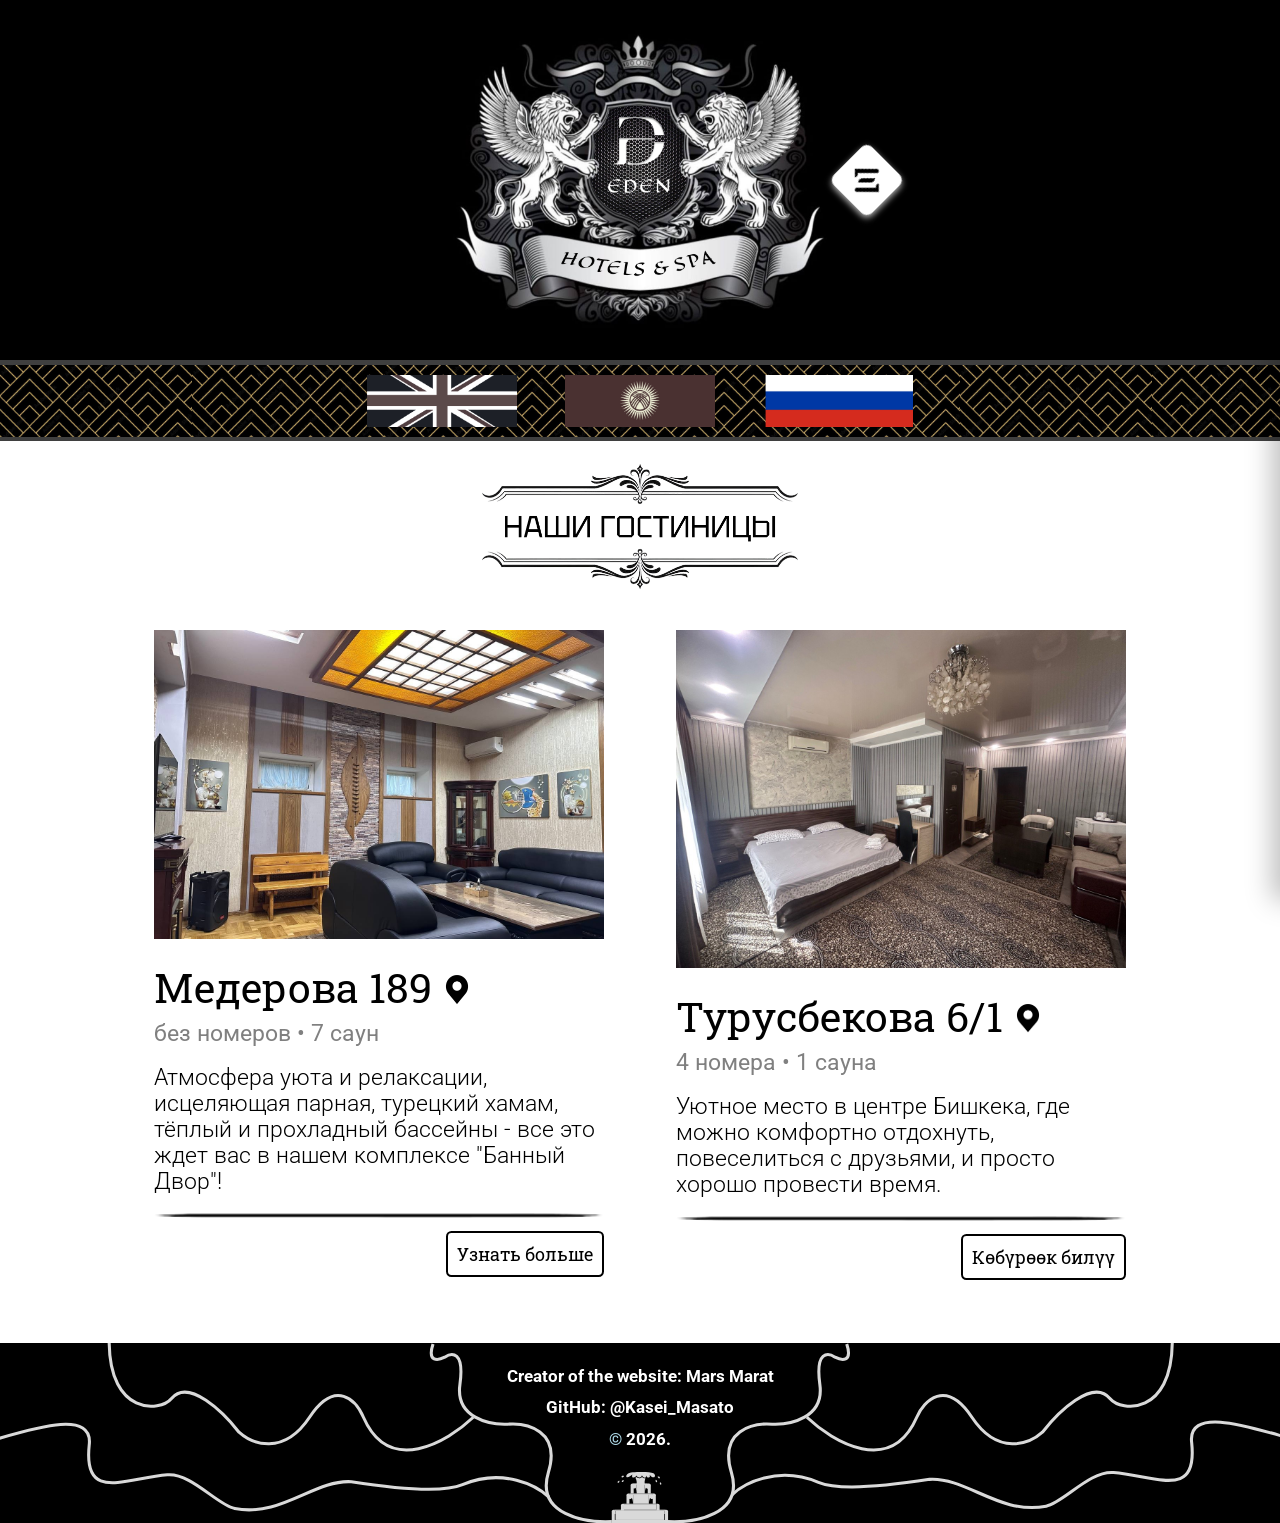
<file: index.html>
<!DOCTYPE html>
<html lang="ru">

<head>
    <meta charset="UTF-8">
    <meta name="viewport" content="width=device-width, initial-scale=1.0">
    <link rel="preconnect" href="https://fonts.googleapis.com">
    <link rel="preconnect" href="https://fonts.gstatic.com" crossorigin>
    <link href="https://fonts.googleapis.com/css2?family=Reggae+One&display=swap" rel="stylesheet">
    <link rel="stylesheet" href="styles/general.css">
    <link rel="stylesheet" href="styles/header.css">
    <link rel="stylesheet" href="styles/main.css">
    <link rel="stylesheet" href="styles/main-page.css">
    <link rel="stylesheet" href="styles/hooter.css">
    <link rel="stylesheet" href="styles/menu.css">
    <link rel="stylesheet" href="styles/languages.css">
    <link rel="preconnect" href="https://fonts.googleapis.com">
    <link rel="preconnect" href="https://fonts.gstatic.com" crossorigin>
    <link href="https://fonts.googleapis.com/css2?family=Roboto+Slab:wght@100..900&display=swap" rel="stylesheet">
    <link rel="preconnect" href="https://fonts.googleapis.com">
    <link rel="preconnect" href="https://fonts.gstatic.com" crossorigin>
    <link href="https://fonts.googleapis.com/css2?family=Roboto:ital,wght@0,100..900;1,100..900&display=swap" rel="stylesheet">
    <title>Эдем</title>
</head>         
<body>
    <div class="header-container">
        <img class="eden-logo" src="images/Eden.png">
        <div class="the-button-container">
            </button>
            <button class="the-button right-button" id="menuButton">
                <img class="menu-icon" src="images/menu.png" alt="Menu">
            </button>
        </div>   
    </div>

    <div class="black-border"></div>

    <div class="language-buttons">

        <button data-lang="en"  onclick="changeLanguage('en')">
            <img src="images/en.png" alt="English">
        </button>
        
        <button  data-lang="ky" onclick="changeLanguage('ky')">
            <img src="images/ky.jpg" alt="Кыргызча">
        </button>

        <button data-lang="ru" onclick="changeLanguage('ru')">
            <img src="images/ru.png" alt="Русский">
        </button>

    </div>
    <div class="black-border"></div>

    <div class="our-saunas-container" >
        <img class="divider" src="images/our-hotels-ru.png" id="our-hotels">
    </div>

    <div class="objects-container">
        <div class="object">
            <img class="beautiful-picture" src="images/bathhouse-yard.jpg">
            <div>
                <div class="icon-box">
                    <div class="address" id="mpAdd1"></div>
                    <img class="pin-icon" src="images/free-pin-icon-48-thumb.png">
                </div>
                <div class="quantity" id="mpQuantity1">без номеров &bull; 7 саун</div>
               
                <p class="object-info" id="mpObinfo1">
                    Атмосфера уюта и релаксации, исцеляющая парная, турецкий хамам, тёплый и прохладный бассейны - все это ждет вас в нашем комплексе "Банный Двор"!
                </p>
                <img class="divider-main-page" src="images/page-divider-design-elements-set-various-simple-black-divider-design-assorted-divider_1148655-1699-removebg-preview.png">
                <div class="divider-container">
                    <a href="bathhouse-yard/index.html" class="curiosity-button" id="mpCubutton1">Узнать больше</a>
                </div>
            </div>
        </div>

        <div class="object">
            <img class="beautiful-picture" src="images/Ying-Yang.jpg">
            <div>
                <div class="icon-box">
                    <div class="address" id="mpAdd2">Турусбекова 6/1</div>
                    <img class="pin-icon" src="images/free-pin-icon-48-thumb.png">
                </div>
                <div class="quantity" id="mpQuantity2"></div></div>
                <p class="object-info" id="mpObinfo2">Уютное место в центре Бишкека, где можно комфортно отдохнуть, повеселиться с друзьями, и просто хорошо провести время.
                </p>
                <img class="divider-main-page" src="images/page-divider-design-elements-set-various-simple-black-divider-design-assorted-divider_1148655-1699-removebg-preview.png">
                <div class="divider-container">
                    <a href="turusbekova/index.html" class="curiosity-button" id="mpCubutton2">Узнать больше</a>
                </div>
            </div>
        </div>
        
    </div>

    <hooter class="hooter">
        <img class="fountain" src="images/fountain2.svg">
        <div class="hooter-note">Creator of the website: Mars Marat<br> GitHub: @Kasei_Masato<br> <span class="indicator">©</span> 2026. </div>

    <div class="overlay hidden" id="overlay2" onclick="closeMenu()"></div>

    <nav class="sideMenu" id="sideMenu">
        <button class="closeButton" id="closeButton" onclick="closeMenu()">&times;</button>

        <ul>
            <li><a class="highlight" id="menu1">Главная Страница</a></li>
            <li><a class="unclickable" id="menu2">Отели:</a></li>
            <li><a class="clickable" href="turusbekova/index.html" id="menu3">&#8212; Турусбекова 6/1</a></li>
            <li><a class="clickable" href="bathhouse-yard/index.html" id="menu4">&#8212; Медерова 189</a></li>
            <li><a class="clickable" href="to-partners/index.html" id="menu5">Партнерам</a></li>
            <li><a class="clickable" href="vacancies/index.html" id="menu6">Вакансии</a></li>
        </ul>
    </nav>

    <script src="js/menu.js"></script>
    <script src="js/languages.js"></script>

</body>
</html>
</file>
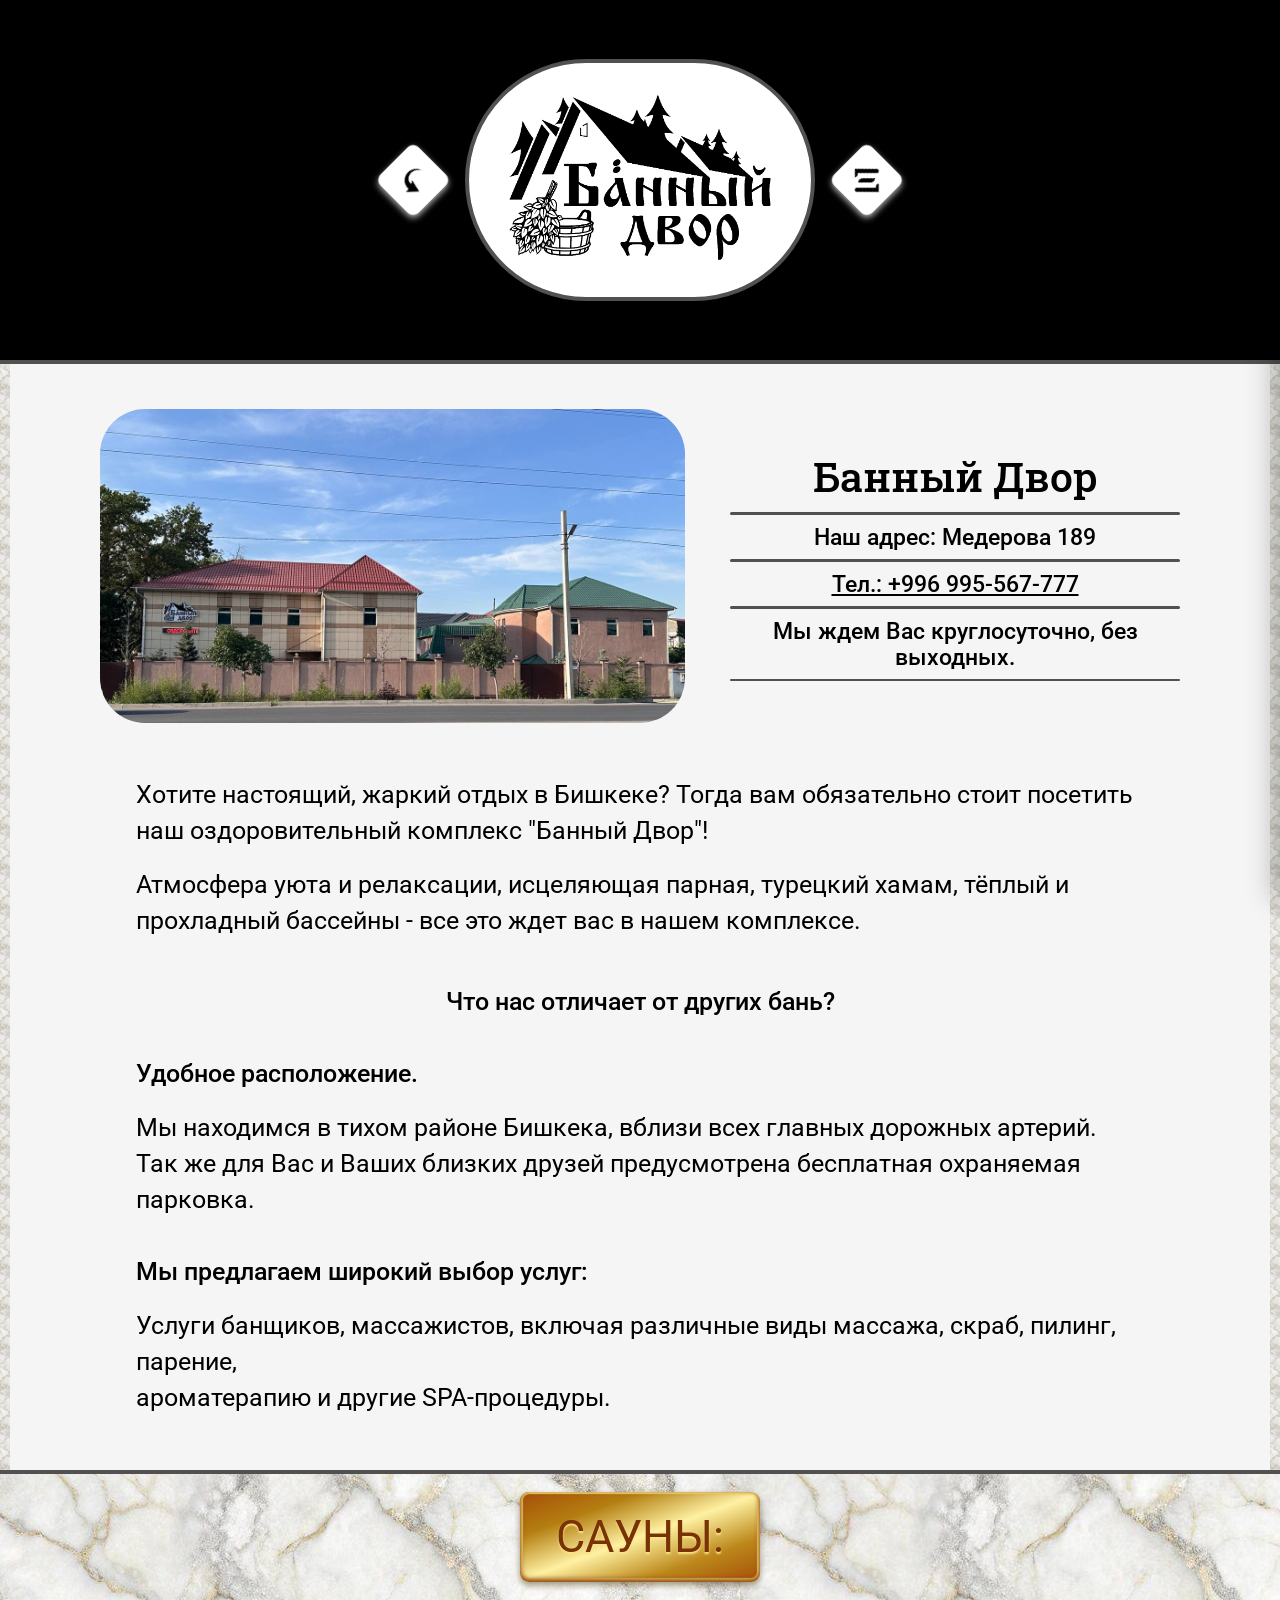
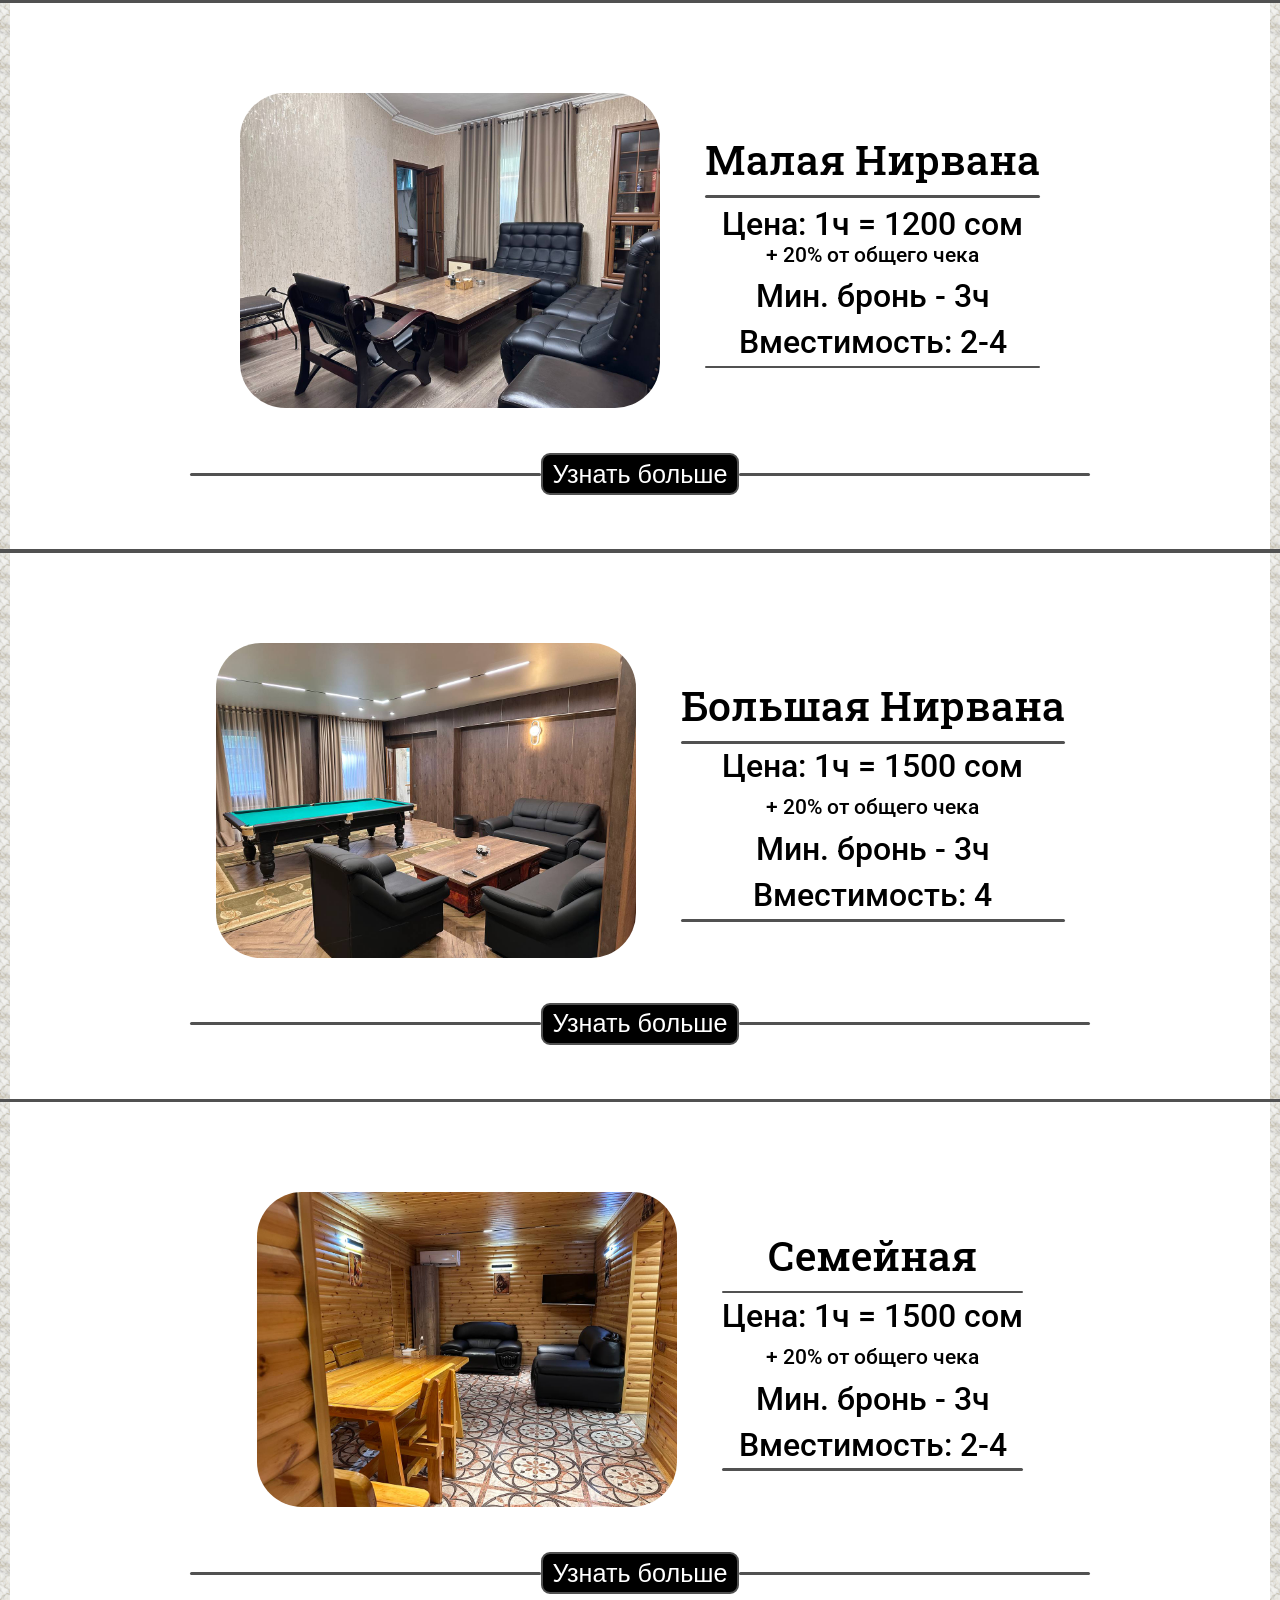
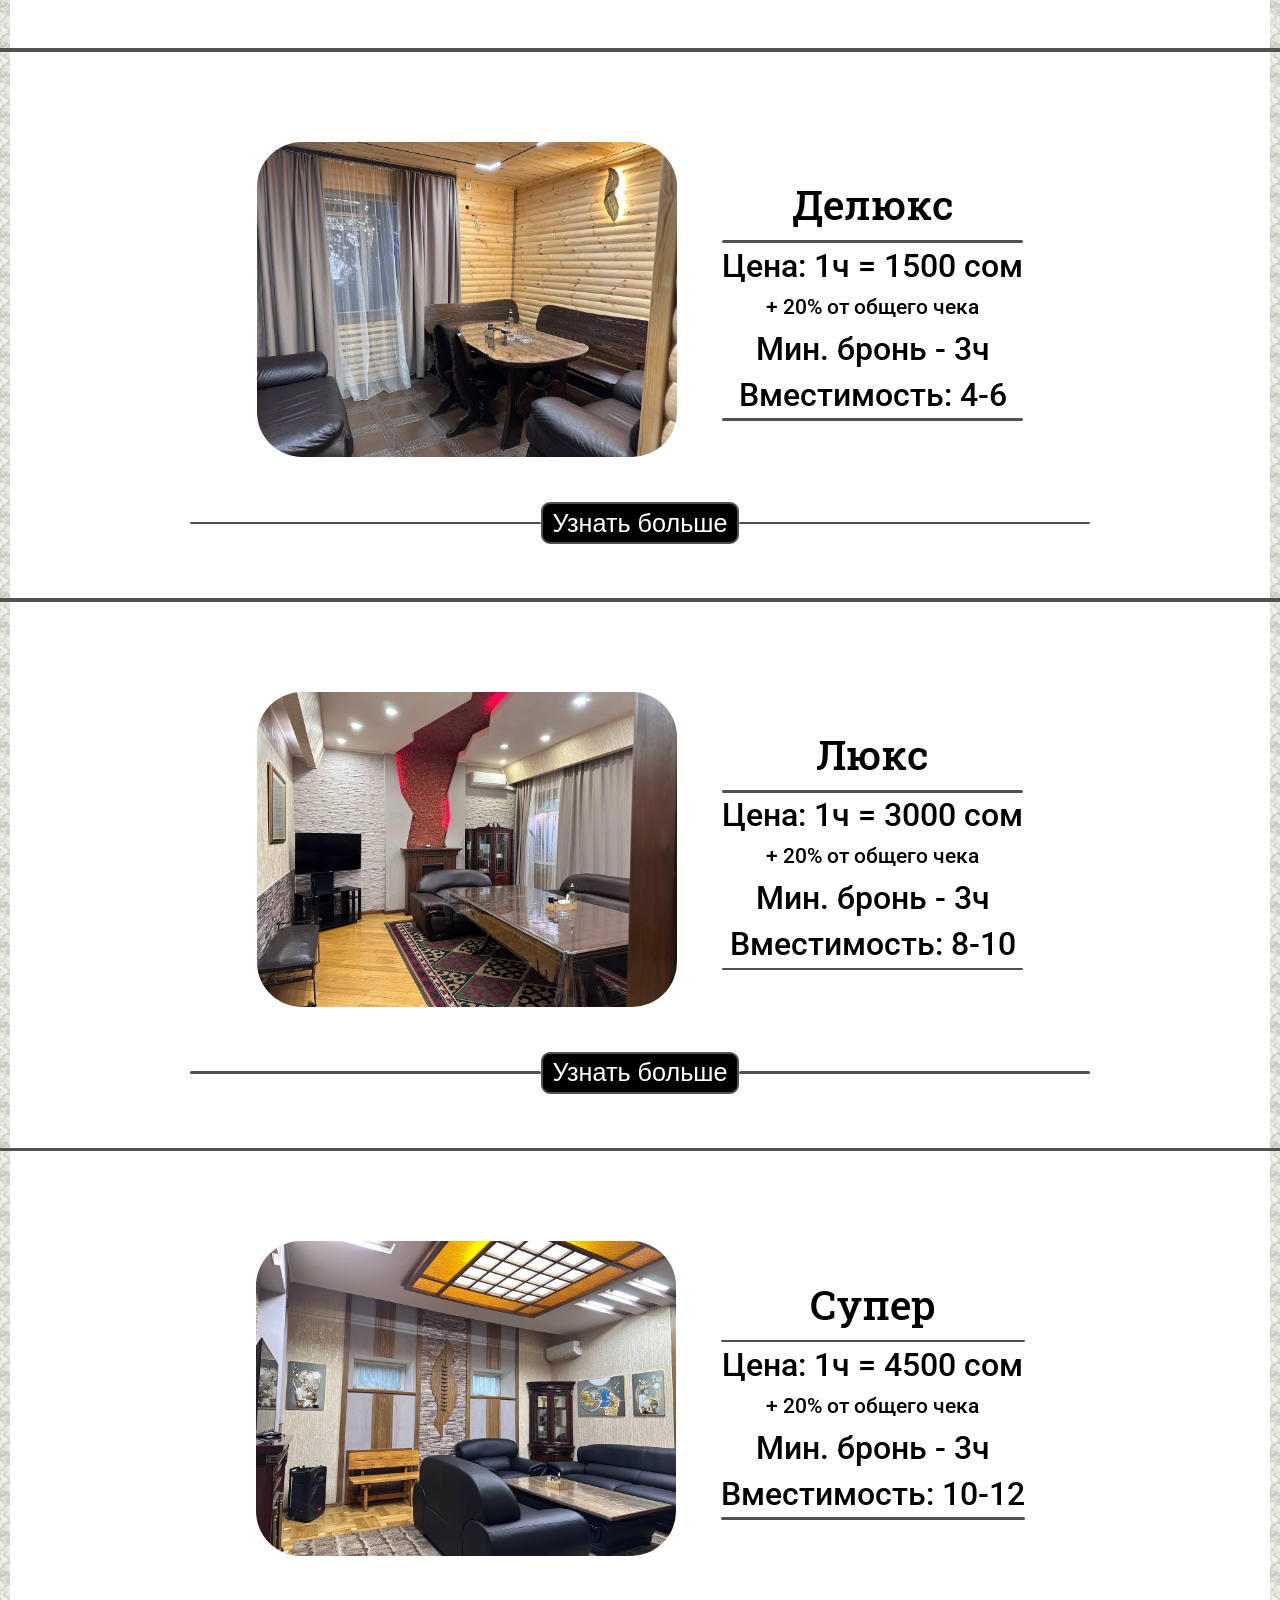
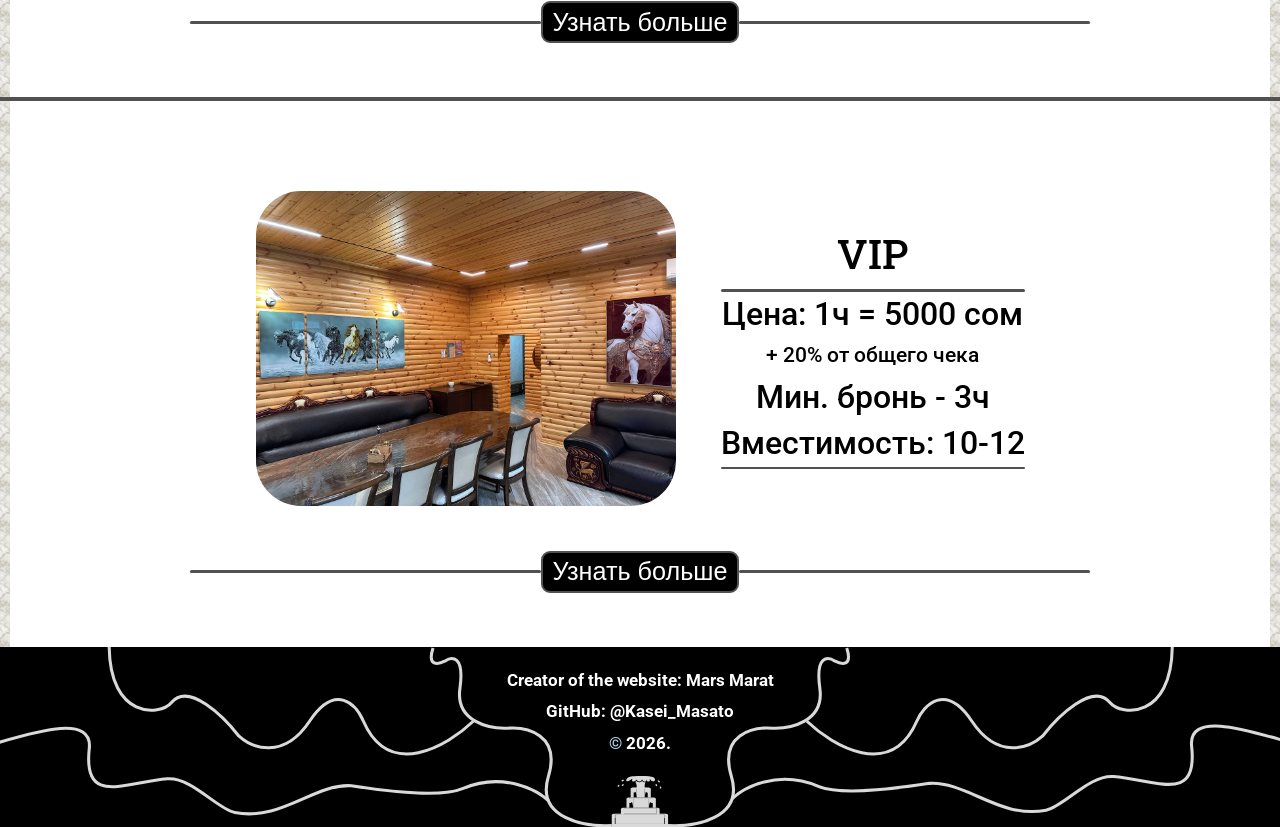
<file: bathhouse yard/index.html>
<!DOCTYPE html>
<html>
<head>
    <meta name="viewport" content="width=device-width, initial-scale=1.0">
    <title>Банный Двор</title>
    <link rel="stylesheet" href="../styles/general.css">
    <link rel="stylesheet" href="../styles/header.css">
    <link rel="stylesheet" href="../styles/main.css">
    <link rel="stylesheet" href="../styles/windows.css">
    <link rel="stylesheet" href="../styles/hooter.css">
    <link rel="stylesheet" href="../styles/menu.css">
    <link rel="preconnect" href="https://fonts.googleapis.com">
    <link rel="preconnect" href="https://fonts.gstatic.com" crossorigin>
    <link href="https://fonts.googleapis.com/css2?family=Roboto+Slab:wght@100..900&display=swap" rel="stylesheet">
    <link rel="preconnect" href="https://fonts.googleapis.com">
    <link rel="preconnect" href="https://fonts.gstatic.com" crossorigin>
    <link href="https://fonts.googleapis.com/css2?family=Roboto:ital,wght@0,100..900;1,100..900&display=swap" rel="stylesheet">
</head>
<body>
    <div class="wrapper">
        <div class="header-container">
            <div class="white-circle"></div>
            <img class="bathhouse-yard-logo" src="images/design/bathhouse_yard_logo.png">
            <button onclick="location.href='../index.html'" href="../index.html" class="the-button left-button">
                <img class="menu-icon" src="../images/return.png" alt="Menu">
            </button>
            <button class="the-button right-button" id="menuButton">
                <img class="menu-icon" src="../images/menu.png" alt="Menu">
            </button>
        </div>

        <div class="header-border"></div>

        <div class="container2">
            <div class="side"></div>
            <div class="background1">
                <div class="mi-info">
                    <img class="top-info-image" src="images/photos/top-info-image.jpg">
                    <div class="top-info-text-container">
                        <div class="top-info-title">Банный Двор</div>
                        <div class="better-indentation">
                            <div class="top-info-border"></div>
                            <div class="top-info-text">Наш адрес: Медерова 189</div>
                            <div class="top-info-border"></div>
                            <a class="top-info-text number" href="tel:+996995567777">Тел.: +996 995-567-777</a>
                            <div class="top-info-border"></div>
                            <div class="top-info-text">Мы ждем Ваc круглосуточно, без выходных.</div>
                            <div class="top-info-border"></div>
                        </div>
                    </div>
                </div>


                <p class="lower-info whole-text-center">
                    Хотите настоящий, жаркий  отдых в Бишкеке? Тогда вам обязательно стоит посетить наш оздоровительный комплекс "Банный Двор"!
                </p>
                <p class="lower-info margin-bottom whole-text-center">
                    Атмосфера уюта и релаксации, исцеляющая парная, турецкий хамам, тёплый и прохладный бассейны - все это ждет вас в нашем комплексе.
                </p>
                <p class="lower-info">
                    <span class="quality center">Что нас отличает от других бань?</span><br>

                    <span class="quality">Удобное расположение.</span><br>
                    Мы находимся в тихом  районе Бишкека, вблизи всех главных дорожных артерий.<br>
                    Так же для Вас и Ваших близких друзей предусмотрена бесплатная охраняемая парковка.<br><br>
                    <span class="quality">Мы предлагаем широкий выбор услуг:</span><br>
                    Услуги банщиков, массажистов, включая различные виды массажа, скраб, пилинг, парение,<br>
                    ароматерапию и другие SPA-процедуры.
                </p>
            </div>
            <div class="side"></div>  
        </div>

        <div class="header-border"></div>

        <div class="container">
            <div class="background2">
                <p class="our-rooms">Сауны:</p>
            </div>
        </div>

        <div class="header-border"></div>

        <div class="container2">
            <div class="side"></div>
            <div class="background3">
                <div class="room-container">
                    <div class="room-info">
                        <img class="middle-info-image" src="images/photos/rooms/s-nirv5.jpg">
                        <div class="top-info-text-container">
                            <div class="top-info-title">Малая Нирвана</div>
                            <div class="top-info-border"></div>
                            <div class="better-indentation">
                                <div class="room-main-info price">Цена: 1ч = 1200 сом<br><span class="smaller">+ 20% от общего чека</span></div>
                                <div class="room-main-info">Мин. бронь - 3ч</div>
                                <div class="room-main-info">Вместимость: 2-4</div>
                            </div>
                            <div class="top-info-border"></div>
                        </div>
                    </div>

                    <div class="button-container">
                        <div class="top-info-border"></div>
                        <button onclick="openGallery(1)" class="know-more-button">
                            Узнать больше
                        </button>
                        <div class="top-info-border"></div>
                    </div>
                </div>    
            </div>
            <div class="side"></div>
        </div>

        <div class="header-border"></div>

        <div class="container2">
            <div class="side"></div>
            <div class="background3">
                <div class="room-container">
                    <div class="room-info">
                        <img class="middle-info-image" src="images/photos/rooms/b-nirv4.jpg">
                        <div class="top-info-text-container">
                            <div class="top-info-title">Большая Нирвана</div>
                            <div class="top-info-border"></div>
                            <div class="better-indentation">
                                <div class="room-main-info">Цена: 1ч = 1500 сом<br><span class="smaller">+ 20% от общего чека</span></div>
                                <div class="room-main-info">Мин. бронь - 3ч</div>
                                <div class="room-main-info">Вместимость: 4</div>
                            </div>
                            <div class="top-info-border"></div>
                        </div>
                    </div>

                    <div class="button-container">
                        <div class="top-info-border"></div>
                        <button onclick="openGallery(2)" class="know-more-button">
                            Узнать больше
                        </button>
                        <div class="top-info-border"></div>
                    </div>
                </div>    
            </div>
            <div class="side"></div>
        </div>

        <div class="header-border"></div>

        <div class="container2">
            <div class="side"></div>
            <div class="background3">
                <div class="room-container">
                    <div class="room-info">
                        <img class="middle-info-image" src="images/photos/rooms/family4.jpg">
                        <div class="top-info-text-container">
                            <div class="top-info-title">Семейная</div>
                            <div class="top-info-border"></div>
                            <div class="better-indentation">
                                <div class="room-main-info">Цена: 1ч = 1500 сом<br><span class="smaller">+ 20% от общего чека</span></div>
                                <div class="room-main-info">Мин. бронь - 3ч</div>
                                <div class="room-main-info">Вместимость: 2-4</div>
                            </div>
                            <div class="top-info-border"></div>
                        </div>
                    </div>

                    <div class="button-container">
                        <div class="top-info-border"></div>
                        <button onclick="openGallery(3)" class="know-more-button">
                            Узнать больше
                        </button>
                        <div class="top-info-border"></div>
                    </div>
                </div>    
            </div>
            <div class="side"></div>
        </div>

        <div class="header-border"></div>

        <div class="container2">
            <div class="side"></div>
            <div class="background3">
                <div class="room-container">
                    <div class="room-info">
                        <img class="middle-info-image" src="images/photos/rooms/delux6.jpg">
                        <div class="top-info-text-container">
                            <div class="top-info-title">Делюкс</div>
                            <div class="top-info-border"></div>
                            <div class="better-indentation">
                                <div class="room-main-info">Цена: 1ч = 1500 сом<br><span class="smaller">+ 20% от общего чека</span></div>
                                <div class="room-main-info">Мин. бронь - 3ч</div>
                                <div class="room-main-info">Вместимость: 4-6</div>
                            </div>
                            <div class="top-info-border"></div>
                        </div>
                    </div>

                    <div class="button-container">
                        <div class="top-info-border"></div>
                        <button onclick="openGallery(4)" class="know-more-button">
                            Узнать больше
                        </button>
                        <div class="top-info-border"></div>
                    </div>
                </div>    
            </div>
            <div class="side"></div>
        </div>

        <div class="header-border"></div>

        <div class="container2">
            <div class="side"></div>
            <div class="background3">
                <div class="room-container">
                    <div class="room-info">
                        <img class="middle-info-image" src="images/photos/rooms/lux7.jpg">
                        <div class="top-info-text-container">
                            <div class="top-info-title">Люкс</div>
                            <div class="top-info-border"></div>
                            <div class="better-indentation">
                                <div class="room-main-info">Цена: 1ч = 3000 сом<br><span class="smaller">+ 20% от общего чека</span></div>
                                <div class="room-main-info">Мин. бронь - 3ч</div>
                                <div class="room-main-info">Вместимость: 8-10</div>
                            </div>
                            <div class="top-info-border"></div>
                        </div>
                    </div>

                    <div class="button-container">
                        <div class="top-info-border"></div>
                        <button onclick="openGallery(5)" class="know-more-button">
                            Узнать больше
                        </button>
                        <div class="top-info-border"></div>
                    </div>
                </div>    
            </div>
            <div class="side"></div>
        </div>

        <div class="header-border"></div>

        <div class="container2">
            <div class="side"></div>
            <div class="background3">
                <div class="room-container">
                    <div class="room-info">
                        <img class="middle-info-image" src="images/photos/rooms/super9.jpg">
                        <div class="top-info-text-container">
                            <div class="top-info-title">Супер</div>
                            <div class="top-info-border"></div>
                            <div class="better-indentation">
                                <div class="room-main-info">Цена: 1ч = 4500 сом<br><span class="smaller">+ 20% от общего чека</span></div>
                                <div class="room-main-info">Мин. бронь - 3ч</div>
                                <div class="room-main-info">Вместимость: 10-12</div>
                            </div>
                            <div class="top-info-border"></div>
                        </div>
                    </div>

                    <div class="button-container">
                        <div class="top-info-border"></div>
                        <button onclick="openGallery(6)" class="know-more-button">
                            Узнать больше
                        </button>
                        <div class="top-info-border"></div>
                    </div>
                </div>    
            </div>
            <div class="side"></div>
        </div>

        <div class="header-border"></div>

        <div class="container2">
            <div class="side"></div>
            <div class="background3">
                <div class="room-container">
                    <div class="room-info">
                        <img class="middle-info-image" src="images/photos/rooms/vip8.jpg">
                        <div class="top-info-text-container">
                            <div class="top-info-title">VIP</div>
                            <div class="top-info-border"></div>
                            <div class="better-indentation">
                                <div class="room-main-info">Цена: 1ч = 5000 сом<br><span class="smaller">+ 20% от общего чека</span></div>
                                <div class="room-main-info">Мин. бронь - 3ч</div>
                                <div class="room-main-info">Вместимость: 10-12</div>
                            </div>
                            <div class="top-info-border"></div>
                        </div>
                    </div>

                    <div class="button-container">
                        <div class="top-info-border"></div>
                        <button onclick="openGallery(7)" class="know-more-button">
                            Узнать больше
                        </button>
                        <div class="top-info-border"></div>
                    </div>
                </div>    
            </div>
            <div class="side"></div>
        </div>

        <div id="overlay" class="overlay hidden"></div>
        <div id="overlay2" class="overlay hidden"></div>

        <div id="gallery" class="gallery-window hidden">
            <h2 id="galleryTitle" class="gallery-title"></h2>
            <div class="x" id="x">&times;</div>

            <div class="slideshow-container">
                <div id="track" class="slides-track"></div>

                <div class="prev" onclick="changeSlide(-1)">❮</div>
                <div class="next" onclick="changeSlide(1)">❯</div>
            </div>
        </div>

        <hooter class="hooter">
            <img class="fountain" src="../images/fountain2.svg">
            <div class="hooter-note">Creator of the website: Mars Marat<br>GitHub: @Kasei_Masato<br> <span class="indicator">©</span> 2026. </div>
        </hooter>
    </div>

    <nav class="sideMenu" id="sideMenu">
        <button class="closeButton" id="closeButton">&times;</button>

        <ul>
            <li><a class="clickable" href="../index.html">Главная Страница</a></li>
            <li><a class="unclickable">Гостиницы:</a></li>
            <li><a class="clickable" href="../Yin-Yang/index.html">-Турусбекова 6/1</a></li>
            <li><a class="highlight">-Медерова 189</a></li>
            <li><a class="clickable">Партнерам</a></li>
            <li><a class="clickable">Вакансии</a></li>
            <li><a class="clickable">Контакты</a></li>
        </ul>
    </nav>


    <script src="../js/menu.js"></script>
    <script src="js/script.js"></script>

</body>
</html>
</file>
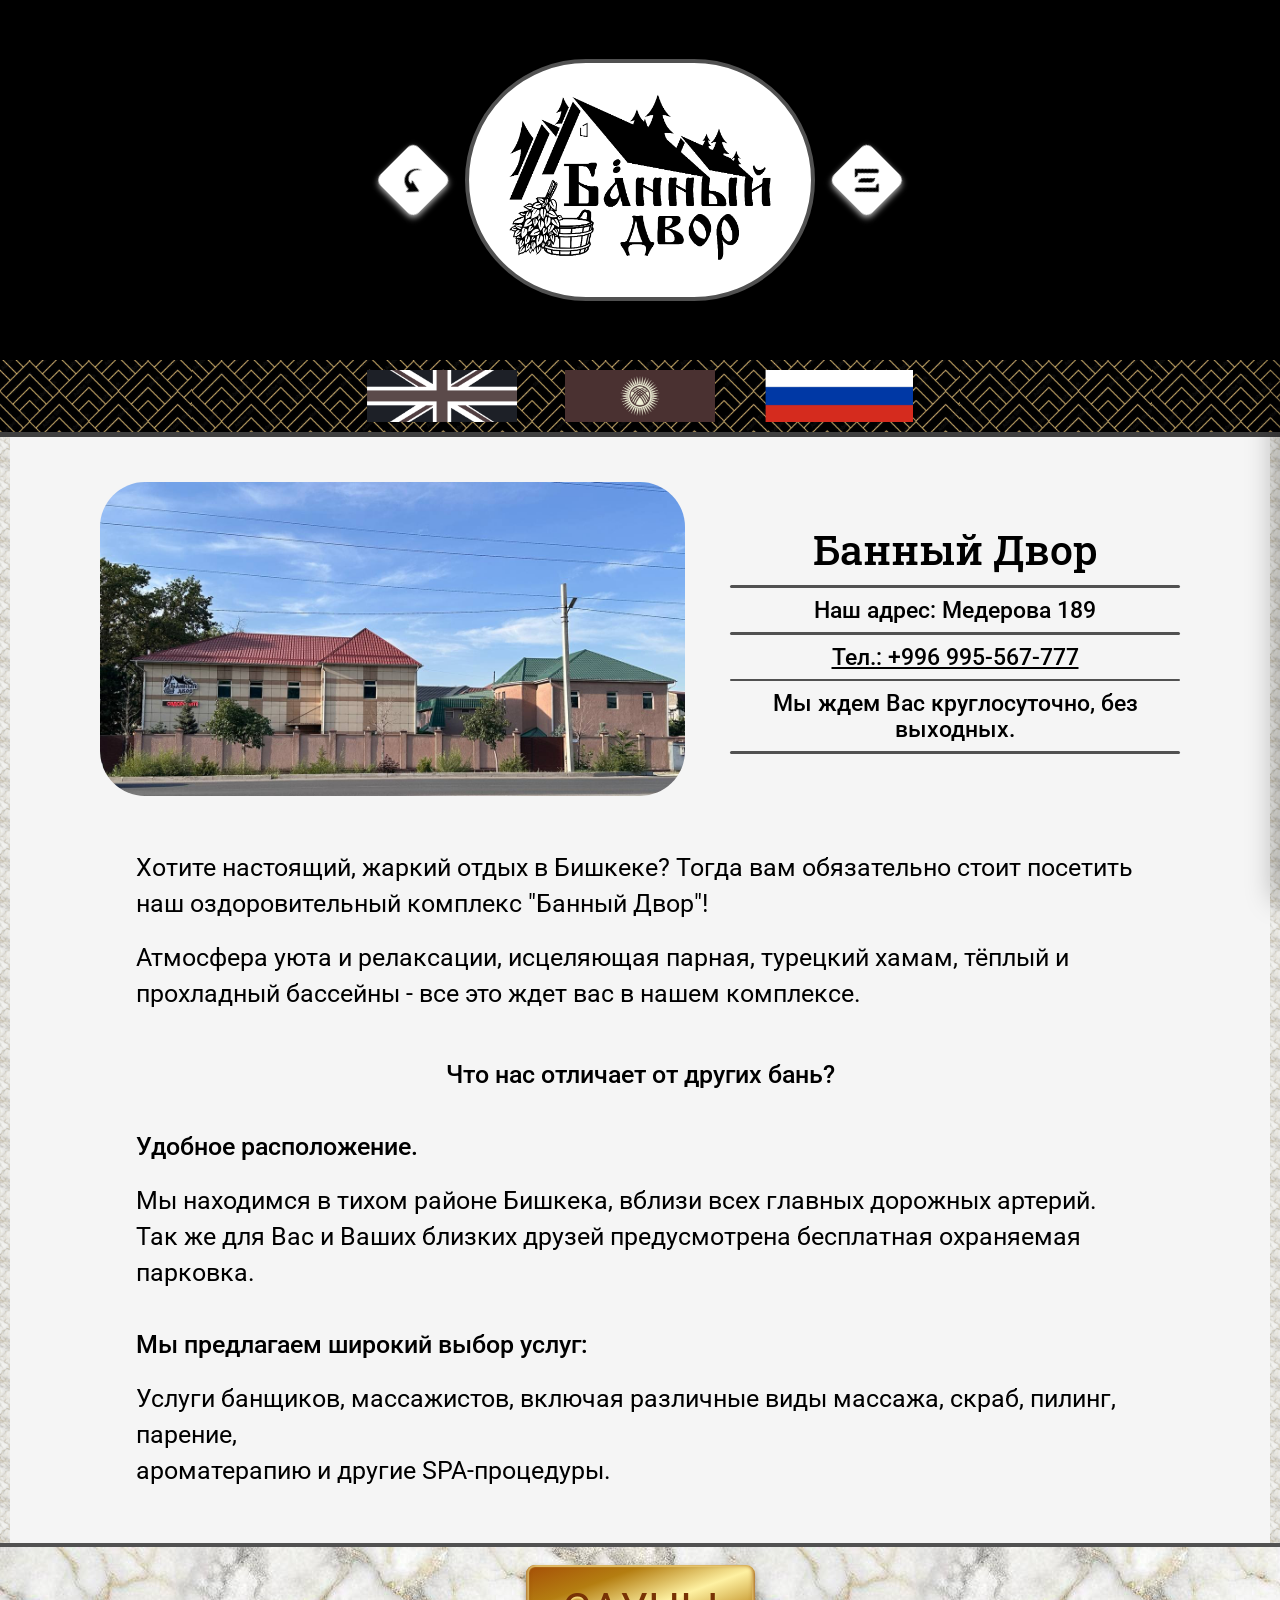
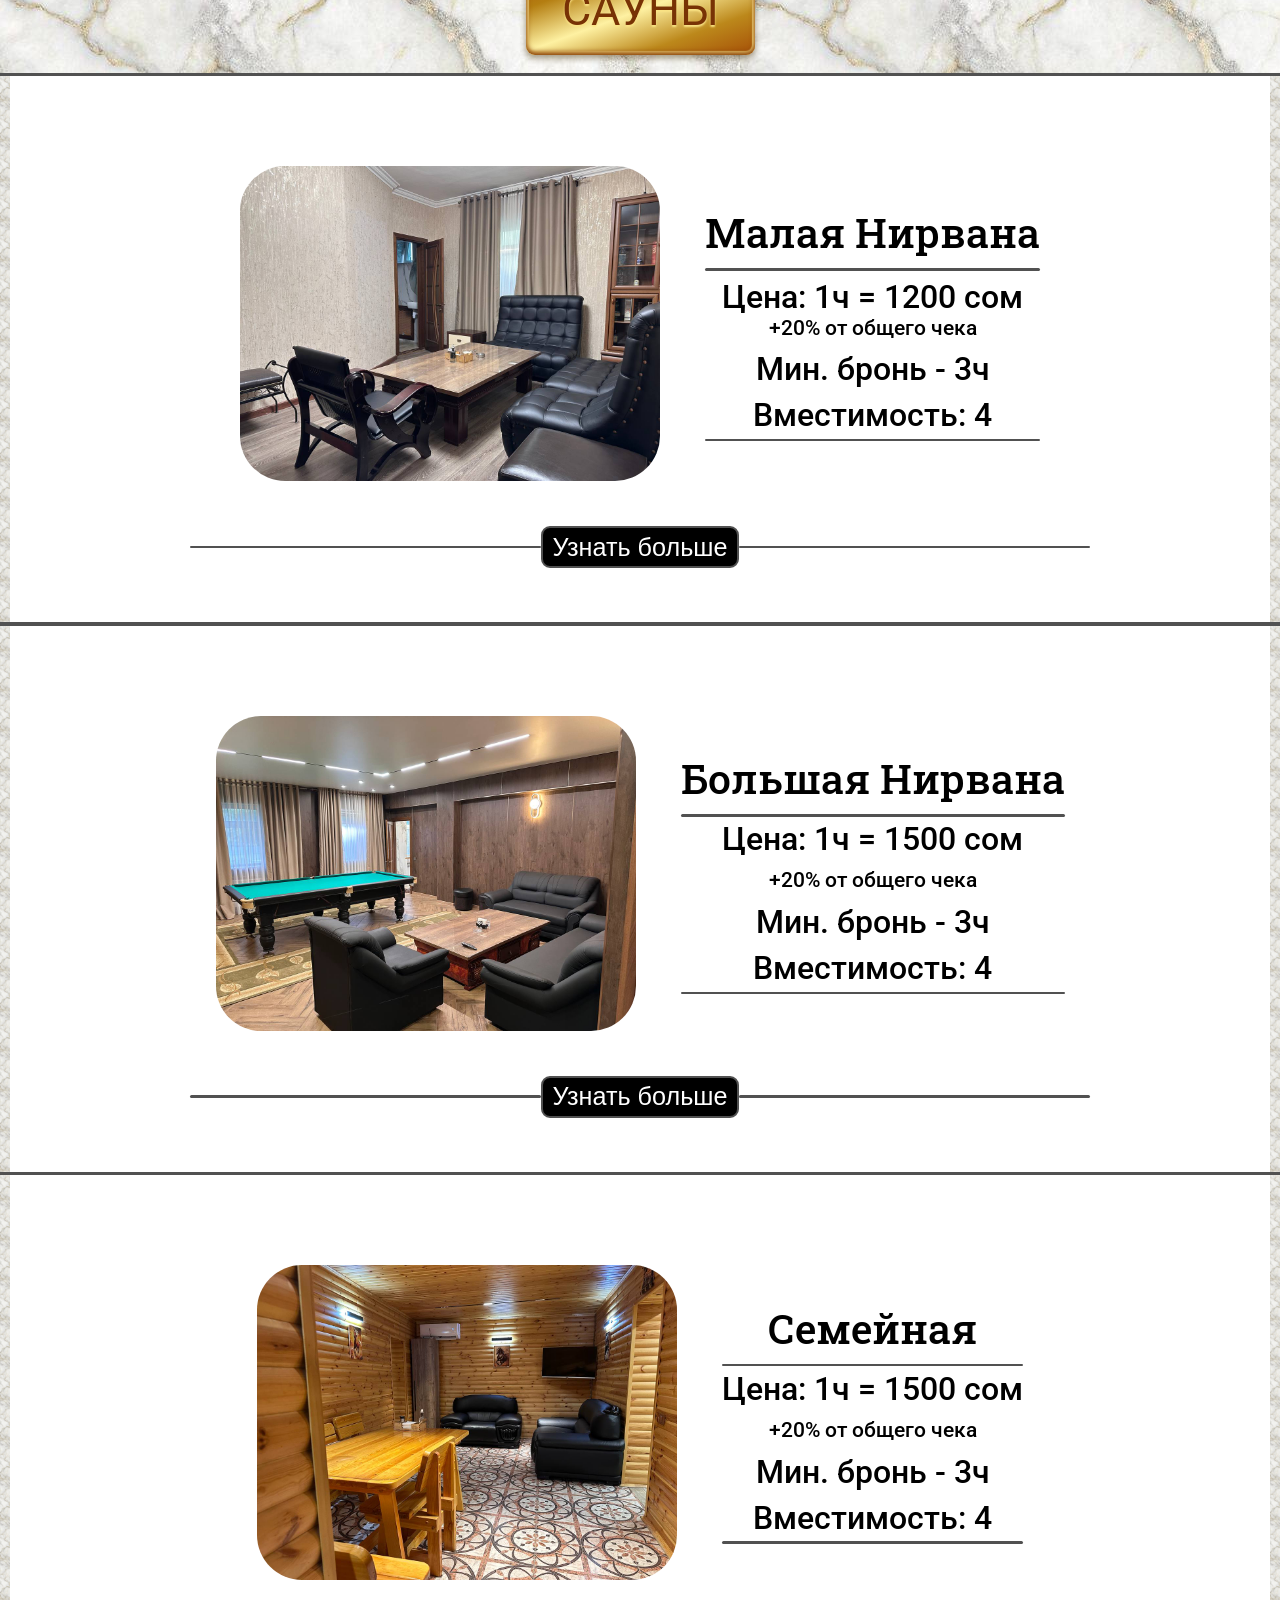
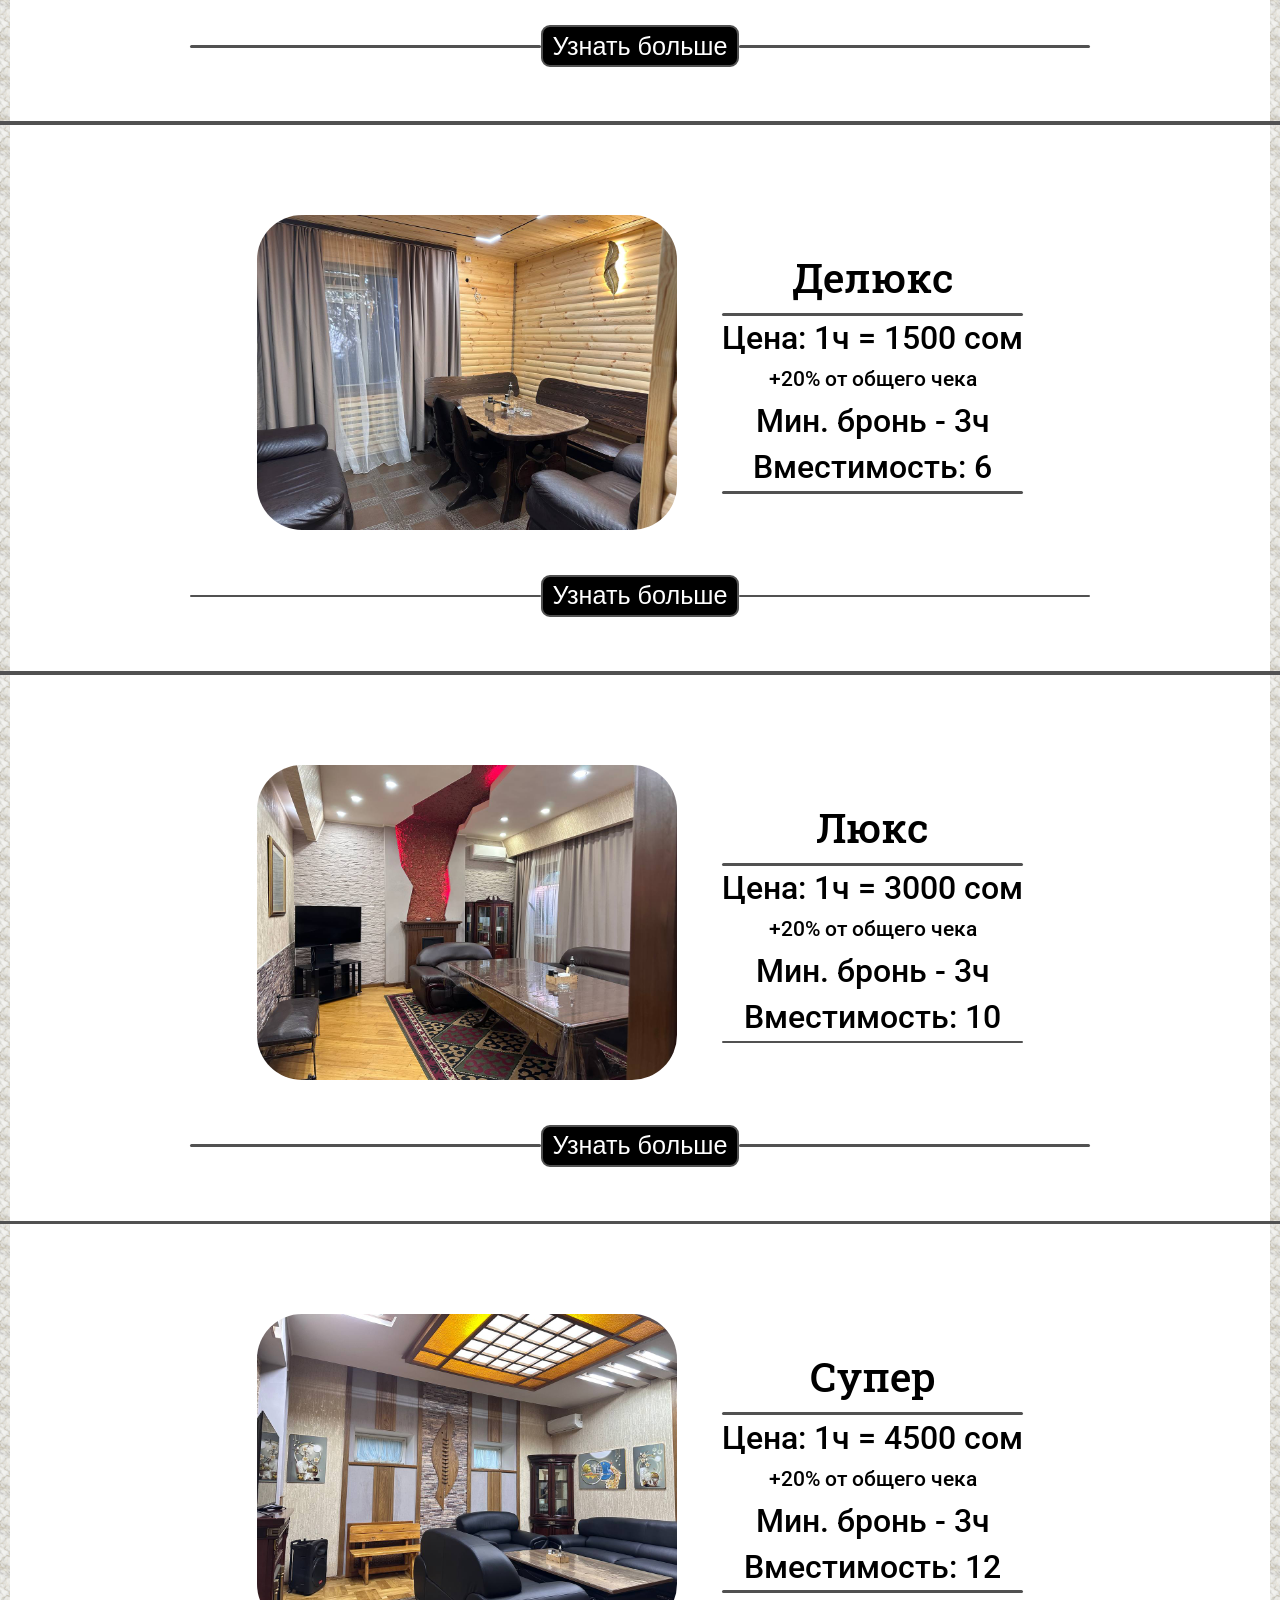
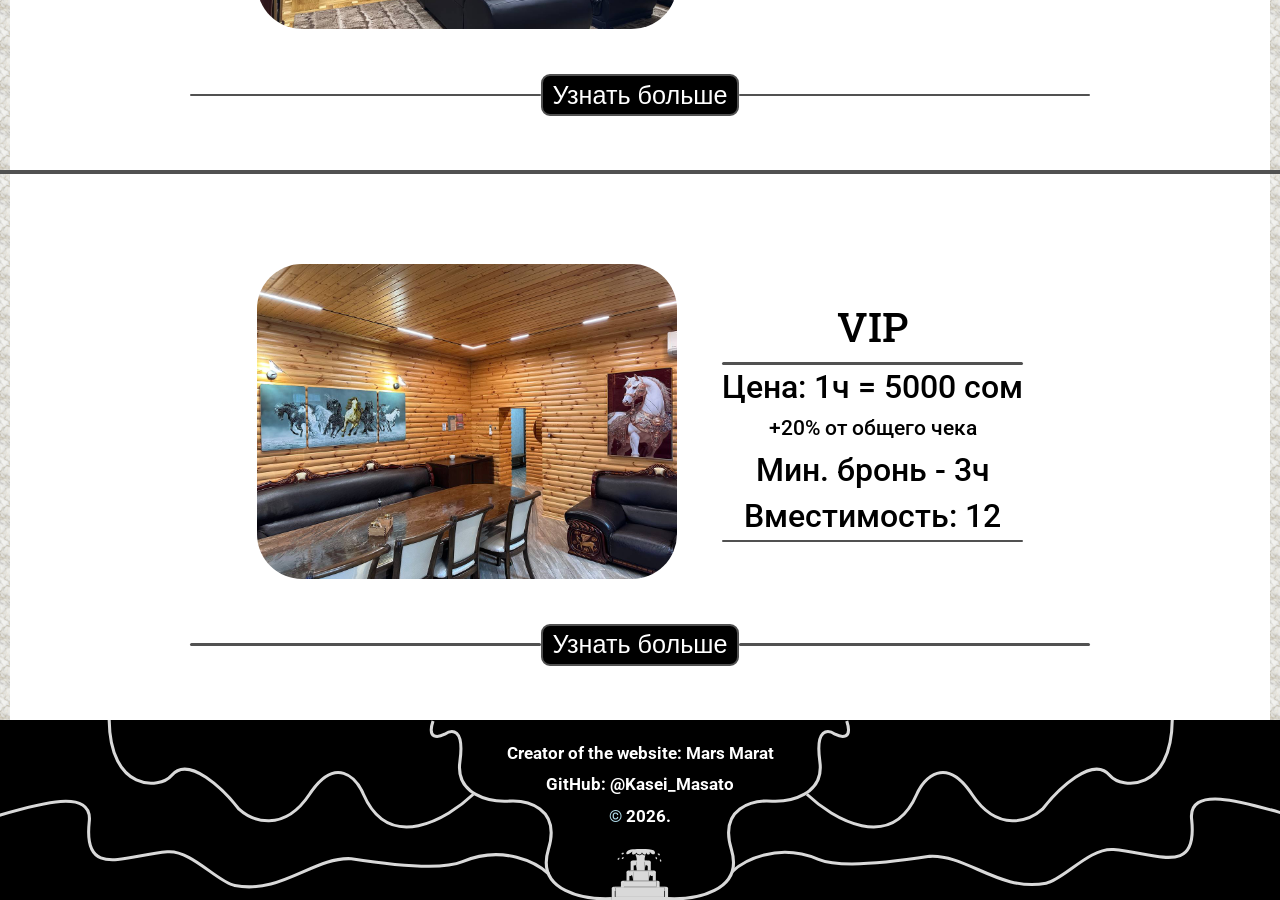
<file: bathhouse-yard/index.html>
<!DOCTYPE html>
<html>
<head>
    <meta name="viewport" content="width=device-width, initial-scale=1.0">
    <title>Банный Двор</title>
    <link rel="stylesheet" href="../styles/general.css">
    <link rel="stylesheet" href="../styles/header.css">
    <link rel="stylesheet" href="../styles/main.css">
    <link rel="stylesheet" href="../styles/windows.css">
    <link rel="stylesheet" href="../styles/hooter.css">
    <link rel="stylesheet" href="../styles/menu.css">
    <link rel="stylesheet" href="../styles/languages.css">
    <link rel="preconnect" href="https://fonts.googleapis.com">
    <link rel="preconnect" href="https://fonts.gstatic.com" crossorigin>
    <link href="https://fonts.googleapis.com/css2?family=Roboto+Slab:wght@100..900&display=swap" rel="stylesheet">
    <link rel="preconnect" href="https://fonts.googleapis.com">
    <link rel="preconnect" href="https://fonts.gstatic.com" crossorigin>
    <link href="https://fonts.googleapis.com/css2?family=Roboto:ital,wght@0,100..900;1,100..900&display=swap" rel="stylesheet">
</head>
<body>
    <div class="wrapper">
        
        <div class="header-container">
            <div class="white-circle"></div>
            <img class="bathhouse-yard-logo" src="images/design/bathhouse_yard_logo.png">
            <button onclick="location.href='../index.html'" href="../index.html" class="the-button left-button">
                <img class="menu-icon" src="../images/return.png" alt="Menu">
            </button>
            <button class="the-button right-button" id="menuButton">
                <img class="menu-icon" src="../images/menu.png" alt="Menu">
            </button>
        </div>

        <div class="language-buttons">

            <button data-lang="en"  onclick="changeLanguage('en')">
                <img src="../images/en.png" alt="English">
            </button>
            
            <button  data-lang="ky" onclick="changeLanguage('ky')">
                <img src="../images/ky.jpg" alt="Кыргызча">
            </button>

            <button data-lang="ru" onclick="changeLanguage('ru')">
                <img src="../images/ru.png" alt="Русский">
            </button>

        </div>

    <div class="black-border"></div>

        <div class="container2">
            <div class="side"></div>
            <div class="background1">
                <div class="mi-info">
                    <img class="top-info-image" src="images/photos/top-info-image.jpg">
                    <div class="top-info-text-container">
                        <div class="top-info-title" id="byText1">Банный Двор</div>
                        <div class="better-indentation">
                            <div class="top-info-border"></div>
                            <div class="top-info-text" id="byText2">Наш адрес: Медерова 189</div>
                            <div class="top-info-border"></div>
                            <a class="top-info-text number" href="tel:+996995567777" id="byText3">Тел.: +996 995-567-777</a>
                            <div class="top-info-border"></div>
                            <div class="top-info-text" id="byText4">Мы ждем Ваc круглосуточно, без выходных.</div>
                            <div class="top-info-border"></div>
                        </div>
                    </div>
                </div>


                <p class="lower-info whole-text-center" id="byText5">
                    Хотите настоящий, жаркий  отдых в Бишкеке? Тогда вам обязательно стоит посетить наш оздоровительный комплекс "Банный Двор"!
                </p>
                <p class="lower-info margin-bottom whole-text-center" id="byText6">
                    Атмосфера уюта и релаксации, исцеляющая парная, турецкий хамам, тёплый и прохладный бассейны - все это ждет вас в нашем комплексе.
                </p>
                <p class="lower-info" id="byText7">
                    <span class="quality center">Что нас отличает от других бань?</span><br>

                    <span class="quality">Удобное расположение.</span><br>
                    Мы находимся в тихом  районе Бишкека, вблизи всех главных дорожных артерий.<br>
                    Так же для Вас и Ваших близких друзей предусмотрена бесплатная охраняемая парковка.<br><br>
                    <span class="quality">Мы предлагаем широкий выбор услуг:</span><br>
                    Услуги банщиков, массажистов, включая различные виды массажа, скраб, пилинг, парение,<br>
                    ароматерапию и другие SPA-процедуры.
                </p>
            </div>
            <div class="side"></div>  
        </div>

        <div class="header-border"></div>

        <div class="container">
            <div class="background2">
                <p class="our-rooms" id="byText8">Сауны:</p>
            </div>
        </div>

        <div class="header-border"></div>

        <div class="container2">
            <div class="side"></div>
            <div class="background3">
                <div class="room-container">
                    <div class="big-room-info">
                        <img class="middle-info-image" src="images/photos/rooms/s-nirv5.jpg">
                        <div class="top-info-text-container">
                            <div class="top-info-title" id="bySauna1">Малая Нирвана</div>
                            <div class="top-info-border"></div>
                            <div class="better-indentation">
                                <div class="room-main-info price" id="byPrice1">Цена: 1ч = 1200 сом<br><span class="smaller">+ 20% от общего чека</span></div>
                                <div class="room-main-info" id="byBooking1">Мин. бронь - 3ч</div>
                                <div class="room-main-info" id="byCapacity1">Вместимость: 2-4</div>
                            </div>
                            <div class="top-info-border"></div>
                        </div>
                    </div>

                    <div class="button-container">
                        <div class="top-info-border"></div>
                        <button onclick="openGallery(1)" class="know-more-button" id="byCubutton1">
                            Узнать больше
                        </button>
                        <div class="top-info-border"></div>
                    </div>
                </div>    
            </div>
            <div class="side"></div>
        </div>

        <div class="header-border"></div>

        <div class="container2">
            <div class="side"></div>
            <div class="background3">
                <div class="room-container">
                    <div class="big-room-info">
                        <img class="middle-info-image" src="images/photos/rooms/b-nirv4.jpg">
                        <div class="top-info-text-container">
                            <div class="top-info-title" id="bySauna2">Большая Нирвана</div>
                            <div class="top-info-border"></div>
                            <div class="better-indentation">
                                <div class="room-main-info" id="byPrice2">Цена: 1ч = 1500 сом<br><span class="smaller">+ 20% от общего чека</span></div>
                                <div class="room-main-info" id="byBooking2">Мин. бронь - 3ч</div>
                                <div class="room-main-info" id="byCapacity2">Вместимость: 4</div>
                            </div>
                            <div class="top-info-border"></div>
                        </div>
                    </div>

                    <div class="button-container">
                        <div class="top-info-border"></div>
                        <button onclick="openGallery(2)" class="know-more-button" id="byCubutton2">
                            Узнать больше
                        </button>
                        <div class="top-info-border"></div>
                    </div>
                </div>    
            </div>
            <div class="side"></div>
        </div>

        <div class="header-border"></div>

        <div class="container2">
            <div class="side"></div>
            <div class="background3">
                <div class="room-container">
                    <div class="big-room-info">
                        <img class="middle-info-image" src="images/photos/rooms/family4.jpg">
                        <div class="top-info-text-container">
                            <div class="top-info-title" id="bySauna3">Семейная</div>
                            <div class="top-info-border"></div>
                            <div class="better-indentation">
                                <div class="room-main-info" id="byPrice3">Цена: 1ч = 1500 сом<br><span class="smaller">+ 20% от общего чека</span></div>
                                <div class="room-main-info" id="byBooking3">Мин. бронь - 3ч</div>
                                <div class="room-main-info" id="byCapacity3">Вместимость: 2-4</div>
                            </div>
                            <div class="top-info-border"></div>
                        </div>
                    </div>

                    <div class="button-container">
                        <div class="top-info-border"></div>
                        <button onclick="openGallery(3)" class="know-more-button" id="byCubutton3">
                            Узнать больше
                        </button>
                        <div class="top-info-border"></div>
                    </div>
                </div>    
            </div>
            <div class="side"></div>
        </div>

        <div class="header-border"></div>

        <div class="container2">
            <div class="side"></div>
            <div class="background3">
                <div class="room-container">
                    <div class="big-room-info">
                        <img class="middle-info-image" src="images/photos/rooms/delux6.jpg">
                        <div class="top-info-text-container">
                            <div class="top-info-title" id="bySauna4">Делюкс</div>
                            <div class="top-info-border"></div>
                            <div class="better-indentation">
                                <div class="room-main-info" id="byPrice4">Цена: 1ч = 1500 сом<br><span class="smaller">+ 20% от общего чека</span></div>
                                <div class="room-main-info" id="byBooking4">Мин. бронь - 3ч</div>
                                <div class="room-main-info" id="byCapacity4">Вместимость: 4-6</div>
                            </div>
                            <div class="top-info-border"></div>
                        </div>
                    </div>

                    <div class="button-container">
                        <div class="top-info-border"></div>
                        <button onclick="openGallery(4)" class="know-more-button" id="byCubutton4">
                            Узнать больше
                        </button>
                        <div class="top-info-border"></div>
                    </div>
                </div>    
            </div>
            <div class="side"></div>
        </div>

        <div class="header-border"></div>

        <div class="container2">
            <div class="side"></div>
            <div class="background3">
                <div class="room-container">
                    <div class="big-room-info">
                        <img class="middle-info-image" src="images/photos/rooms/lux7.jpg">
                        <div class="top-info-text-container">
                            <div class="top-info-title" id="bySauna5">Люкс</div>
                            <div class="top-info-border"></div>
                            <div class="better-indentation">
                                <div class="room-main-info" id="byPrice5">Цена: 1ч = 3000 сом<br><span class="smaller">+ 20% от общего чека</span></div>
                                <div class="room-main-info" id="byBooking5">Мин. бронь - 3ч</div>
                                <div class="room-main-info" id="byCapacity5">Вместимость: 8-10</div>
                            </div>
                            <div class="top-info-border"></div>
                        </div>
                    </div>

                    <div class="button-container">
                        <div class="top-info-border"></div>
                        <button onclick="openGallery(5)" class="know-more-button" id="byCubutton5">
                            Узнать больше
                        </button>
                        <div class="top-info-border"></div>
                    </div>
                </div>    
            </div>
            <div class="side"></div>
        </div>

        <div class="header-border"></div>

        <div class="container2">
            <div class="side"></div>
            <div class="background3">
                <div class="room-container">
                    <div class="big-room-info">
                        <img class="middle-info-image" src="images/photos/rooms/super9.jpg">
                        <div class="top-info-text-container">
                            <div class="top-info-title" id="bySauna6">Супер</div>
                            <div class="top-info-border"></div>
                            <div class="better-indentation">
                                <div class="room-main-info" id="byPrice6">Цена: 1ч = 4500 сом<br><span class="smaller">+ 20% от общего чека</span></div>
                                <div class="room-main-info" id="byBooking6">Мин. бронь - 3ч</div>
                                <div class="room-main-info" id="byCapacity6">Вместимость: 10-12</div>
                            </div>
                            <div class="top-info-border"></div>
                        </div>
                    </div>

                    <div class="button-container">
                        <div class="top-info-border"></div>
                        <button onclick="openGallery(6)" class="know-more-button" id="byCubutton6">
                            Узнать больше
                        </button>
                        <div class="top-info-border"></div>
                    </div>
                </div>    
            </div>
            <div class="side"></div>
        </div>

        <div class="header-border"></div>

        <div class="container2">
            <div class="side"></div>
            <div class="background3">
                <div class="room-container">
                    <div class="big-room-info">
                        <img class="middle-info-image" src="images/photos/rooms/vip8.jpg">
                        <div class="top-info-text-container">
                            <div class="top-info-title" id="bySauna7">VIP</div>
                            <div class="top-info-border"></div>
                            <div class="better-indentation">
                                <div class="room-main-info" id="byPrice7">Цена: 1ч = 5000 сом<br><span class="smaller">+ 20% от общего чека</span></div>
                                <div class="room-main-info" id="byBooking7">Мин. бронь - 3ч</div>
                                <div class="room-main-info" id="byCapacity7">Вместимость: 10-12</div>
                            </div>
                            <div class="top-info-border"></div>
                        </div>
                    </div>

                    <div class="button-container">
                        <div class="top-info-border"></div>
                        <button onclick="openGallery(7)" class="know-more-button" id="byCubutton7">
                            Узнать больше
                        </button>
                        <div class="top-info-border"></div>
                    </div>
                </div>    
            </div>
            <div class="side"></div>
        </div>

        <div id="overlay" class="overlay hidden"></div>
        <div id="overlay2" class="overlay hidden"></div>

        <div id="gallery" class="gallery-window hidden">
            <h2 id="galleryTitle" class="gallery-title"></h2>
            <div class="x" id="x">&times;</div>

            <div class="slideshow-container">
                <div id="track" class="slides-track"></div>

                <div class="prev" onclick="changeSlide(-1)">❮</div>
                <div class="next" onclick="changeSlide(1)">❯</div>
            </div>
        </div>

        <hooter class="hooter">
            <img class="fountain" src="../images/fountain2.svg">
            <div class="hooter-note">Creator of the website: Mars Marat<br>GitHub: @Kasei_Masato<br> <span class="indicator">©</span> 2026. </div>
        </hooter>
    </div>

    <img src="../images/moving-menu.png" class="moving-menu" id="moving-menu">

    <nav class="sideMenu" id="sideMenu">
        <button class="closeButton" id="closeButton">&times;</button>

        <ul>
            <li><a class="clickable" href="../index.html" id="menu1">Главная Страница</a></li>
            <li><a class="unclickable" id="menu2">Отели:</a></li>
            <li><a class="clickable" href="../turusbekova/index.html" id="menu3">&#8212; Турусбекова 6/1</a></li>
            <li><a class="highlight" id="menu4">&#8212; Медерова 189</a></li>
            <li><a class="clickable" href="../to-partners/index.html" id="menu5">Партнерам</a></li>
            <li><a class="clickable" href="../vacancies/index.html" id="menu6">Вакансии</a></li>
        </ul>
    </nav>


    <script src="../js/menu.js"></script>
    <script src="js/script.js"></script>
    <script src="../js/languages.js"></script>

</body>
</html>
</file>
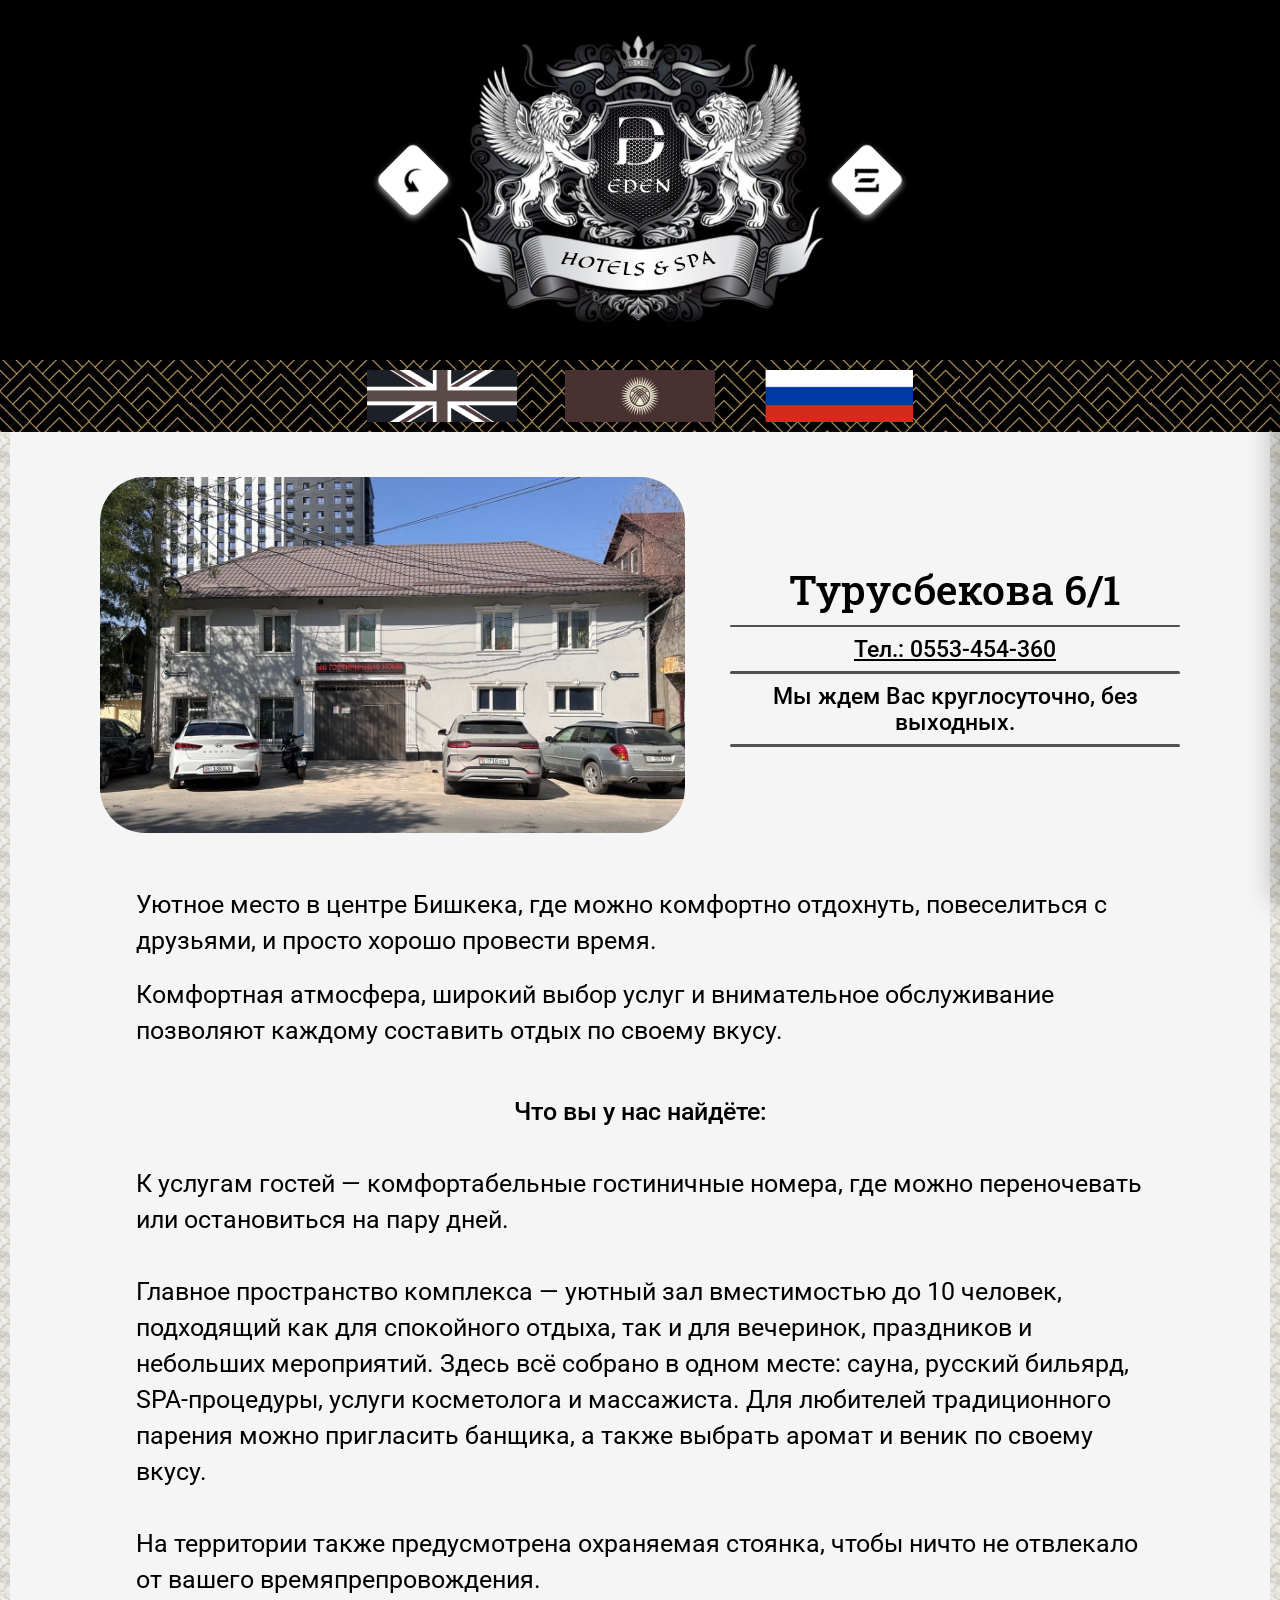
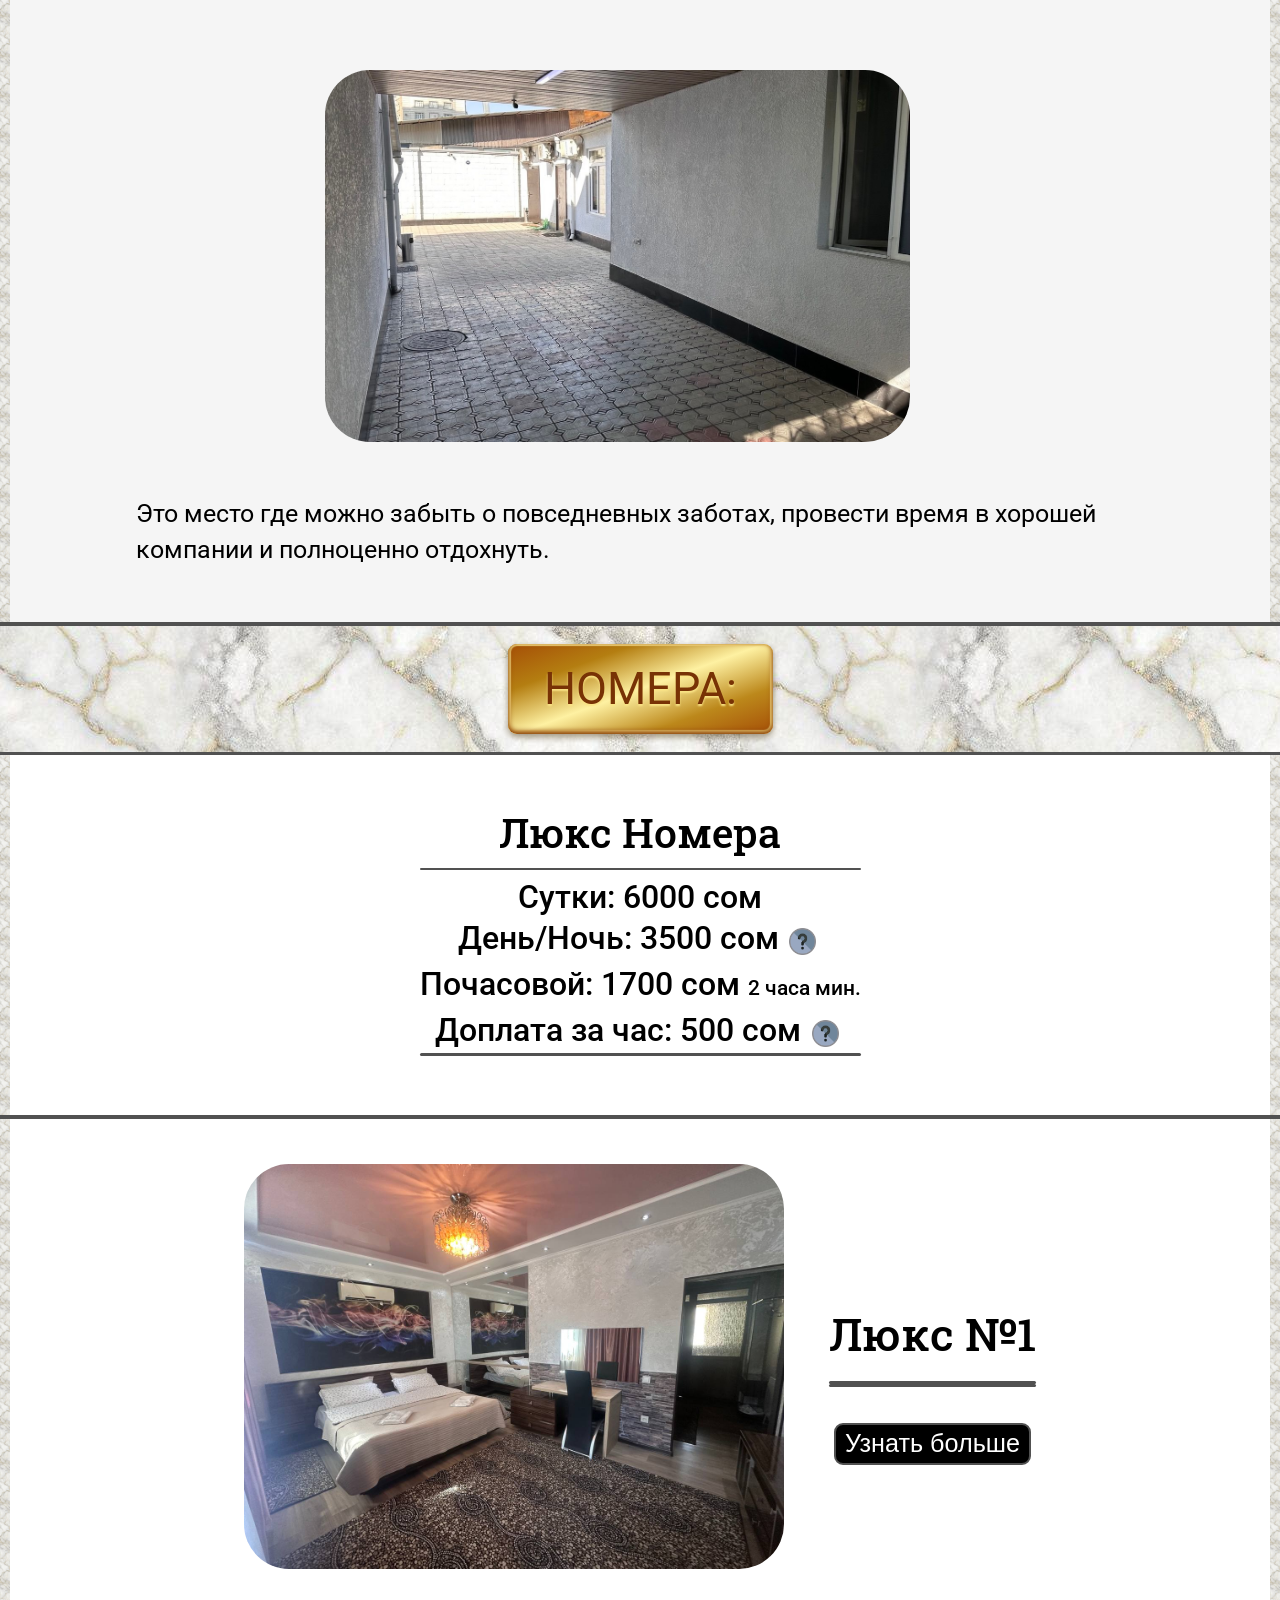
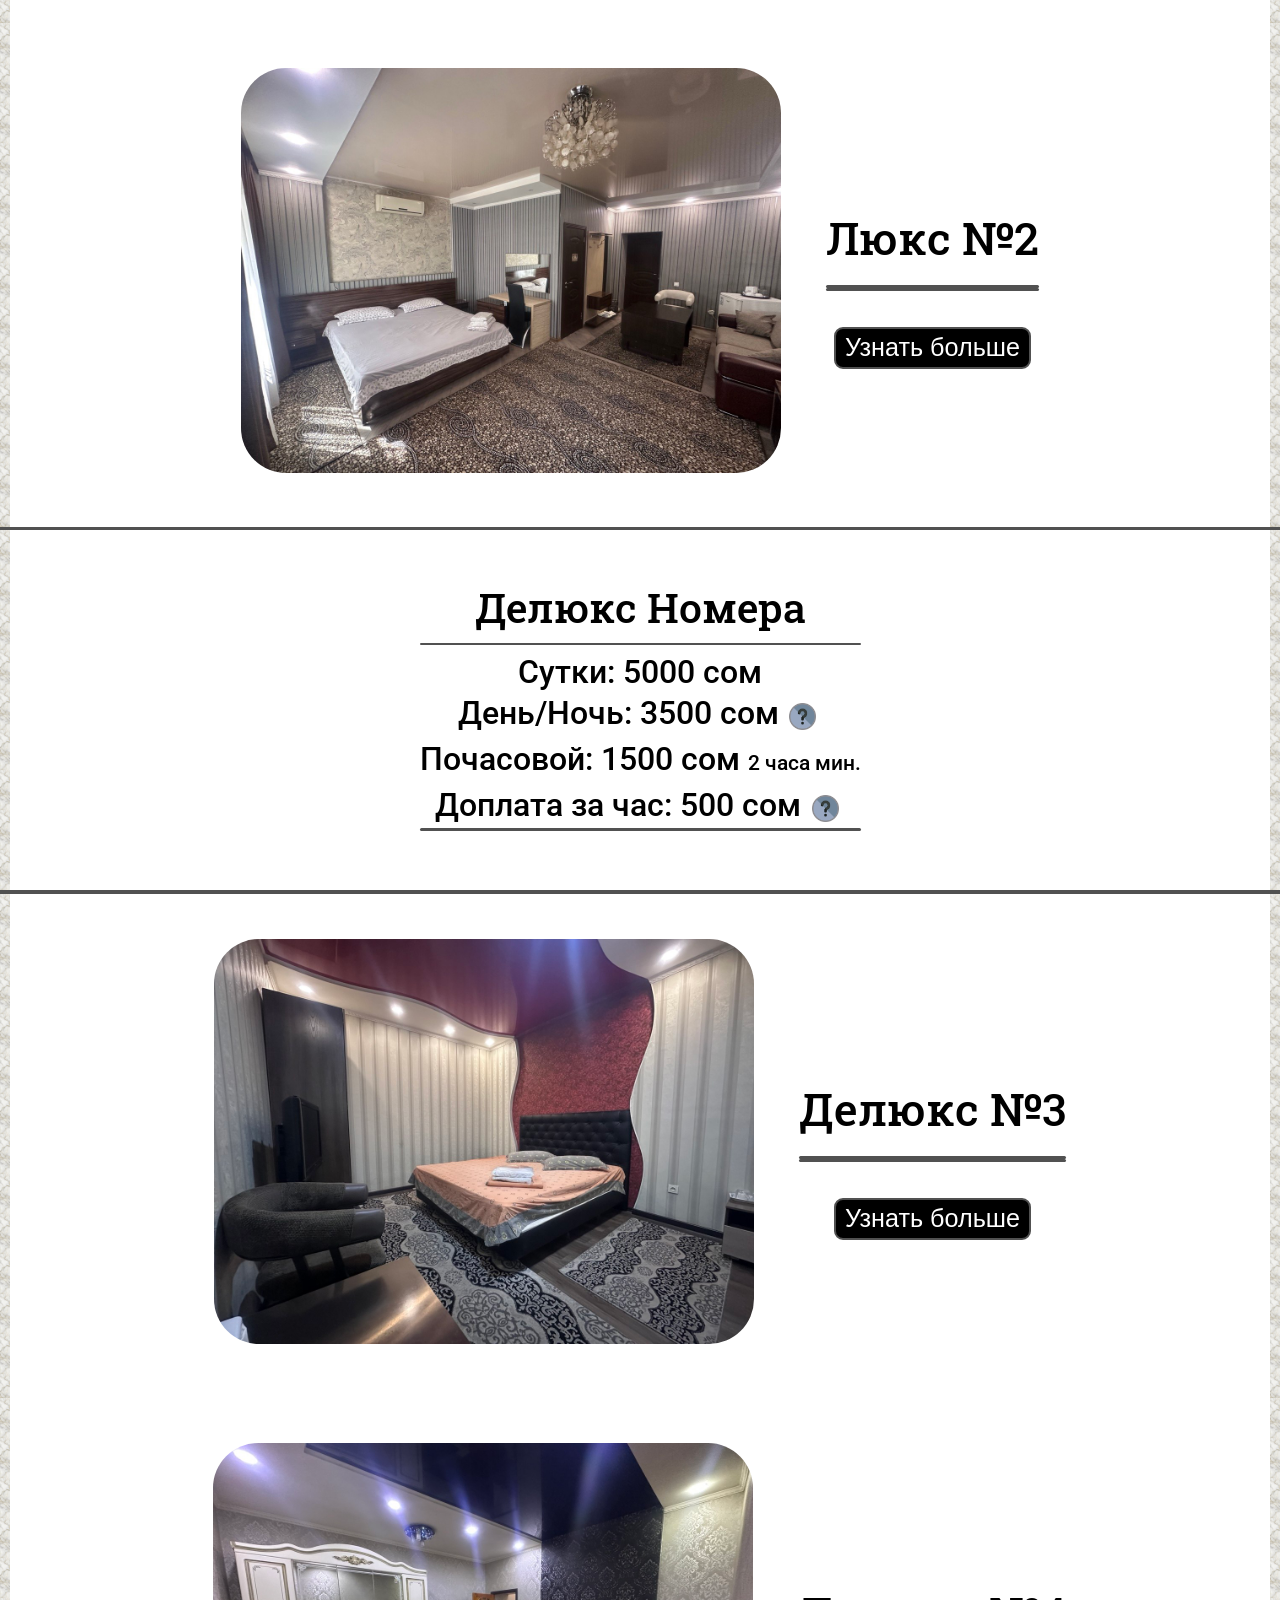
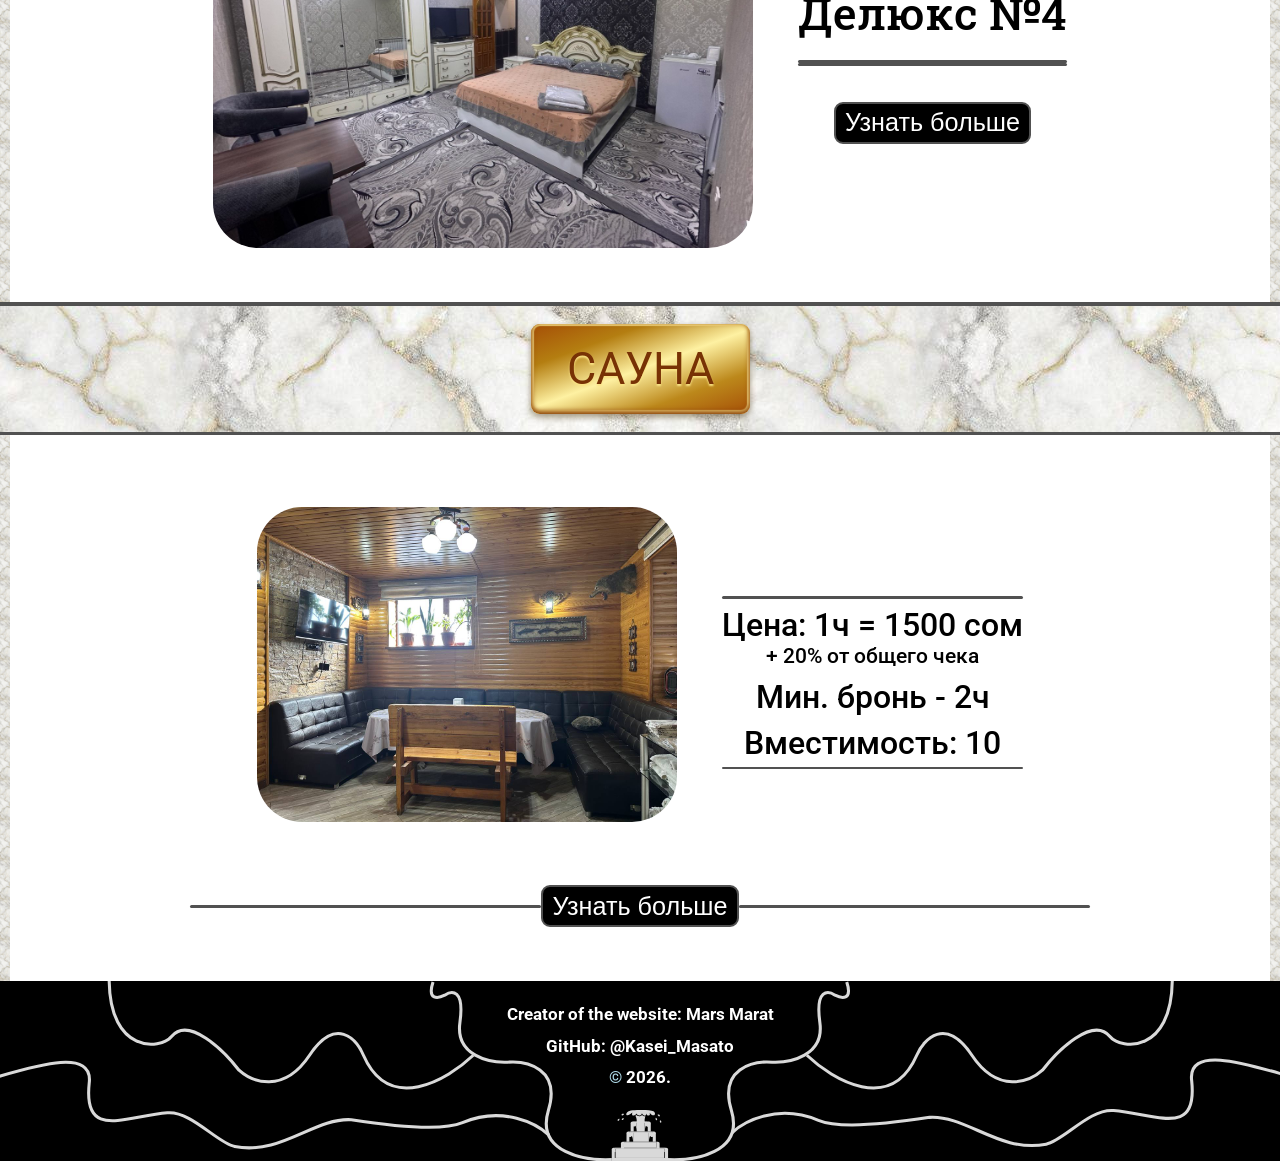
<file: turusbekova/index.html>
<!DOCTYPE html>
<html>
<head>
    <meta name="viewport" content="width=device-width, initial-scale=1.0">
    <title>Турусбекова 6/1</title>
    <link rel="stylesheet" href="../styles/general.css">
    <link rel="stylesheet" href="../styles/header.css">
    <link rel="stylesheet" href="../styles/main.css">
    <link rel="stylesheet" href="../styles/windows.css">
    <link rel="stylesheet" href="../styles/hooter.css">
    <link rel="stylesheet" href="../styles/menu.css">
    <link rel="stylesheet" href="../styles/languages.css">
    <link rel="preconnect" href="https://fonts.googleapis.com">
    <link rel="preconnect" href="https://fonts.gstatic.com" crossorigin>
    <link href="https://fonts.googleapis.com/css2?family=Roboto+Slab:wght@100..900&display=swap" rel="stylesheet">
    <link rel="preconnect" href="https://fonts.googleapis.com">
    <link rel="preconnect" href="https://fonts.gstatic.com" crossorigin>
    <link href="https://fonts.googleapis.com/css2?family=Roboto:ital,wght@0,100..900;1,100..900&display=swap" rel="stylesheet">
</head>
<body>
    <main class="wrapper">
        <div class="header-container">
            <img class="eden-logo" src="../images/Eden.png">
            <button onclick="location.href='../index.html'" href="../index.html" class="the-button left-button">
                <img class="menu-icon" src="../images/return.png" alt="Menu">
            </button>
            <button class="the-button right-button" id="menuButton">
                <img class="menu-icon" src="../images/menu.png" alt="Menu">
            </button>
        </div>

        <div class="language-buttons">

            <button data-lang="en"  onclick="changeLanguage('en')">
                <img src="../images/en.png" alt="English">
            </button>
            
            <button  data-lang="ky" onclick="changeLanguage('ky')">
                <img src="../images/ky.jpg" alt="Кыргызча">
            </button>

            <button data-lang="ru" onclick="changeLanguage('ru')">
                <img src="../images/ru.png" alt="Русский">
            </button>

        </div>

        <div class="container2">
            <div class="side"></div>
            <div class="background1">
                <div class="mi-info">
                    <img class="top-info-image" src="images/photos/top-info-image.jpg">
                    <div class="top-info-text-container">
                        <div class="top-info-title" id="yyText1">Турусбекова 6/1</div>
                        <div class="better-indentation">
                            <div class="top-info-border"></div>
                            <a class="top-info-text number" href="tel:+996553454360" id="yyText2">Тел.: 0553-454-360</a>
                            <div class="top-info-border"></div>
                            <div class="top-info-text" id="yyText3">Мы ждем Ваc круглосуточно, без выходных.</div>
                            <div class="top-info-border"></div>
                        </div>
                    </div>
                </div>


                <p class="lower-info whole-text-center" id="yyText4">
                    Уютное место в центре Бишкека, где можно комфортно отдохнуть, повеселиться с друзьями, и просто хорошо провести время.
                </p>
                <p class="lower-info margin-bottom whole-text-center" id="yyText5">
                    Комфортная атмосфера, широкий выбор услуг и внимательное обслуживание позволяют каждому составить отдых по своему вкусу.
                </p>
                <p class="lower-info margin-bottom" id="yyText6">
                    <span class="quality center">Что вы у нас найдёте:</span><br>

                    К услугам гостей — комфортабельные гостиничные номера, где можно переночевать или остановиться на пару дней.<br>
                    <br>
                    Главное пространство комплекса — уютный зал вместимостью до 10 человек, подходящий как для спокойного отдыха, так и для вечеринок, праздников и небольших мероприятий. Здесь всё собрано в одном месте: сауна, русский бильярд, SPA-процедуры, услуги косметолога и массажиста. Для любителей традиционного парения можно пригласить банщика, а также выбрать аромат и веник по своему вкусу.<br>
                    <br>
                    На территории также предусмотрена охраняемая стоянка, чтобы ничто не отвлекало от вашего времяпрепровождения.<br>
                </p>

                <div class="mi-info margin-top">
                <img src="images/photos/parking-lots.jpg" class="top-info-image">
                </div>

                <p class="lower-info whole-text-center" id="yyText7">
                    «Инь-Ян» — место, где можно забыть о повседневных заботах, провести время в хорошей компании и полноценно отдохнуть.
                </p>
            </div>
            <div class="side"></div>  
        </div>

        <div class="header-border"></div>

        <div class="container">
            <div class="background2">
                <p class="our-rooms">Номера:</p>
            </div>
        </div>

        <div class="header-border"></div>

        <div class="container2">
            <div class="side"></div>
            <div class="background4">
                <div class="room-container">
                    <div class="room-prices">
                        <div class="top-info-text-container margin-top">
                            <div class="top-info-title">Люкс Номера</div>
                            <div class="top-info-border"></div>
                            <div class="better-indentation">
                                <div class="room-main-info price">Сутки: 6000 сом</div>
                                <div class="question-button-container">
                                    <div class="room-main-info">День/Ночь: 3500 сом</div>
                                    <button onclick="openInfo(1)" class="question-button">
                                        <img src="../images/question button.png" class="question-image">
                                    </button>
                                </div>
                                <div class="room-main-info">Почасовой: 1700 сом <span class="smaller"> 2 часа мин.</span></div>
                                <div class="question-button-container">
                                    <div class="room-main-info">Доплата за час: 500 сом</div>
                                    <button onclick="openInfo(2)" class="question-button">
                                        <img src="../images/question button.png" class="question-image">
                                    </button>
                                </div>
                            </div>
                            <div class="top-info-border"></div>
                        </div>
                    </div>
                </div>    
            </div>
            <div class="side"></div>
        </div>

        <div class="header-border"></div>

        <div class="container2">
            <div class="side"></div>
            <div class="background3">
                <div class="room-container">
                    <div class="room-info">
                        <img class="middle-info-image2" src="images/photos/rooms/lux1-1.jpg">
                        <div class="top-info-text-container">
                            <div class="middle-info-title">Люкс &#8470;1</div>
                            <div class="top-info-border"></div>
                            <div class="top-info-border"></div>
                            <div class="singular-button-container margin-top">
                                <button onclick="openGallery(1)" class="know-more-button">
                                    Узнать больше
                                </button>
                            </div>
                        </div>
                    </div>
                </div>    
            </div>
            <div class="side"></div>
        </div>

        <div class="container2">
            <div class="side"></div>
            <div class="background3">
                <div class="room-container">
                    <div class="room-info">
                        <img class="middle-info-image2" src="images/photos/rooms/lux2-1.jpg">
                        <div class="top-info-text-container">
                            <div class="middle-info-title">Люкс &#8470;2</div>
                            <div class="top-info-border"></div>
                            <div class="top-info-border"></div>
                            <div class="singular-button-container margin-top">
                                <button onclick="openGallery(2)" class="know-more-button">
                                    Узнать больше
                                </button>
                            </div>
                        </div>
                    </div>
                </div>    
            </div>
            <div class="side"></div>
        </div>

        <div class="header-border"></div>

        <div class="container2">
            <div class="side"></div>
            <div class="background4">
                <div class="room-container">
                    <div class="room-prices">
                        <div class="top-info-text-container margin-top">
                            <div class="top-info-title">Делюкс Номера</div>
                            <div class="top-info-border"></div>
                            <div class="better-indentation">
                                <div class="room-main-info price">Сутки: 5000 сом</div>
                                <div class="question-button-container">
                                    <div class="room-main-info">День/Ночь: 3500 сом</div>
                                    <button onclick="openInfo(1)" class="question-button">
                                        <img src="../images/question button.png" class="question-image">
                                    </button>
                                </div>
                                <div class="room-main-info">Почасовой: 1500 сом <span class="smaller"> 2 часа мин.</span></div>
                                <div class="question-button-container">
                                    <div class="room-main-info">Доплата за час: 500 сом</div>
                                    <button onclick="openInfo(2)" class="question-button">
                                        <img src="../images/question button.png" class="question-image">
                                    </button>
                                </div>
                            </div>
                            <div class="top-info-border"></div>
                        </div>
                    </div>
                </div>    
            </div>
            <div class="side"></div>
        </div>

        <div class="header-border"></div>

        <div class="container2">
            <div class="side"></div>
            <div class="background3">
                <div class="room-container">
                    <div class="room-info">
                        <img class="middle-info-image2" src="images/photos/rooms/delux3-1.jpg">
                        <div class="top-info-text-container">
                            <div class="middle-info-title">Делюкс &#8470;3</div>
                            <div class="top-info-border"></div>
                            <div class="top-info-border"></div>
                            <div class="singular-button-container margin-top">
                                <button onclick="openGallery(3)" class="know-more-button">
                                    Узнать больше
                                </button>
                            </div>
                        </div>
                    </div>
                </div>    
            </div>
            <div class="side"></div>
        </div>

        <div class="container2">
            <div class="side"></div>
            <div class="background3">
                <div class="room-container">
                    <div class="room-info">
                        <img class="middle-info-image2" src="images/photos/rooms/delux4-1.jpg">
                        <div class="top-info-text-container">
                            <div class="middle-info-title">Делюкс &#8470;4</div>
                            <div class="top-info-border"></div>
                            <div class="top-info-border"></div>
                            <div class="singular-button-container margin-top">
                                <button onclick="openGallery(4)" class="know-more-button">
                                    Узнать больше
                                </button>
                            </div>
                        </div>
                    </div>
                </div>    
            </div>
            <div class="side"></div>
        </div>

        <div class="header-border"></div>

        <div class="container">
            <div class="background2">
                <p class="our-rooms">Сауна</p>
            </div>
        </div>

        <div class="header-border"></div>

        <div class="container2">
            <div class="side"></div>
            <div class="background3">
                <div class="room-container">
                    <div class="big-room-info">
                        <img class="middle-info-image margin-bottom" src="images/photos/rooms/sauna1.jpg">
                        <div class="top-info-text-container">
                            <div class="top-info-border"></div>
                            <div class="better-indentation">
                                <div class="room-main-info price">Цена: 1ч = 1500 сом<br><span class="smaller">+ 20% от общего чека</span></div>
                                <div class="room-main-info">Мин. бронь - 2ч</div>
                                <div class="room-main-info">Вместимость: 10</div>
                            </div>
                            <div class="top-info-border"></div>
                        </div>
                    </div>

                    <div class="button-container">
                        <div class="top-info-border"></div>
                        <button onclick="openGallery(5)" class="know-more-button">
                            Узнать больше
                        </button>
                        <div class="top-info-border"></div>
                    </div>
                </div>    
            </div>
            <div class="side"></div>
        </div>

        <div id="overlay" class="overlay hidden"></div>
        <div id="overlay2" class="overlay hidden"></div>

        <div id="gallery" class="gallery-window hidden">
            <h2 id="galleryTitle" class="gallery-title"></h2>
            <h3 id="infoText" class="gallery-info hidden"></h3>
            <div class="x" id="x">&times;</div>

            <div id="actualTrack" class="slideshow-container hidden">
                <div id="track" class="slides-track"></div>

                <div class="prev" onclick="changeSlide(-1)">❮</div>
                <div class="next" onclick="changeSlide(1)">❯</div>
            </div>
        </div>

        <hooter class="hooter">
            <img class="fountain" src="../images/fountain2.svg">
            <div class="hooter-note">Creator of the website: Mars Marat<br>GitHub: @Kasei_Masato<br> <span class="indicator">©</span> 2026. </div>
        </hooter>
    </main>

    <img src="../images/moving-menu.png" class="moving-menu" id="moving-menu">

    <nav class="sideMenu" id="sideMenu">
        <button class="closeButton" id="closeButton">&times;</button>

        <ul>
            <li><a class="clickable" href="../index.html" id="menu1">Главная Страница</a></li>
            <li><a class="unclickable" id="menu2">Отели:</a></li>
            <li><a class="highlight" id="menu3">&#8212; Турусбекова 6/1</a></li>
            <li><a class="clickable" href="../bathhouse-yard/index.html" id="menu4">&#8212; Медерова 189</a></li>
            <li><a class="clickable" href="../to-partners/index.html" id="menu5">Партнерам</a></li>
            <li><a class="clickable" href="../vacancies/index.html" id="menu6">Вакансии</a></li>
        </ul>
    </nav>


    <script src="../js/menu.js"></script>
    <script src="js/script.js"></script>
    <script src="../js/languages.js"></script>

</body>
</html>
</file>
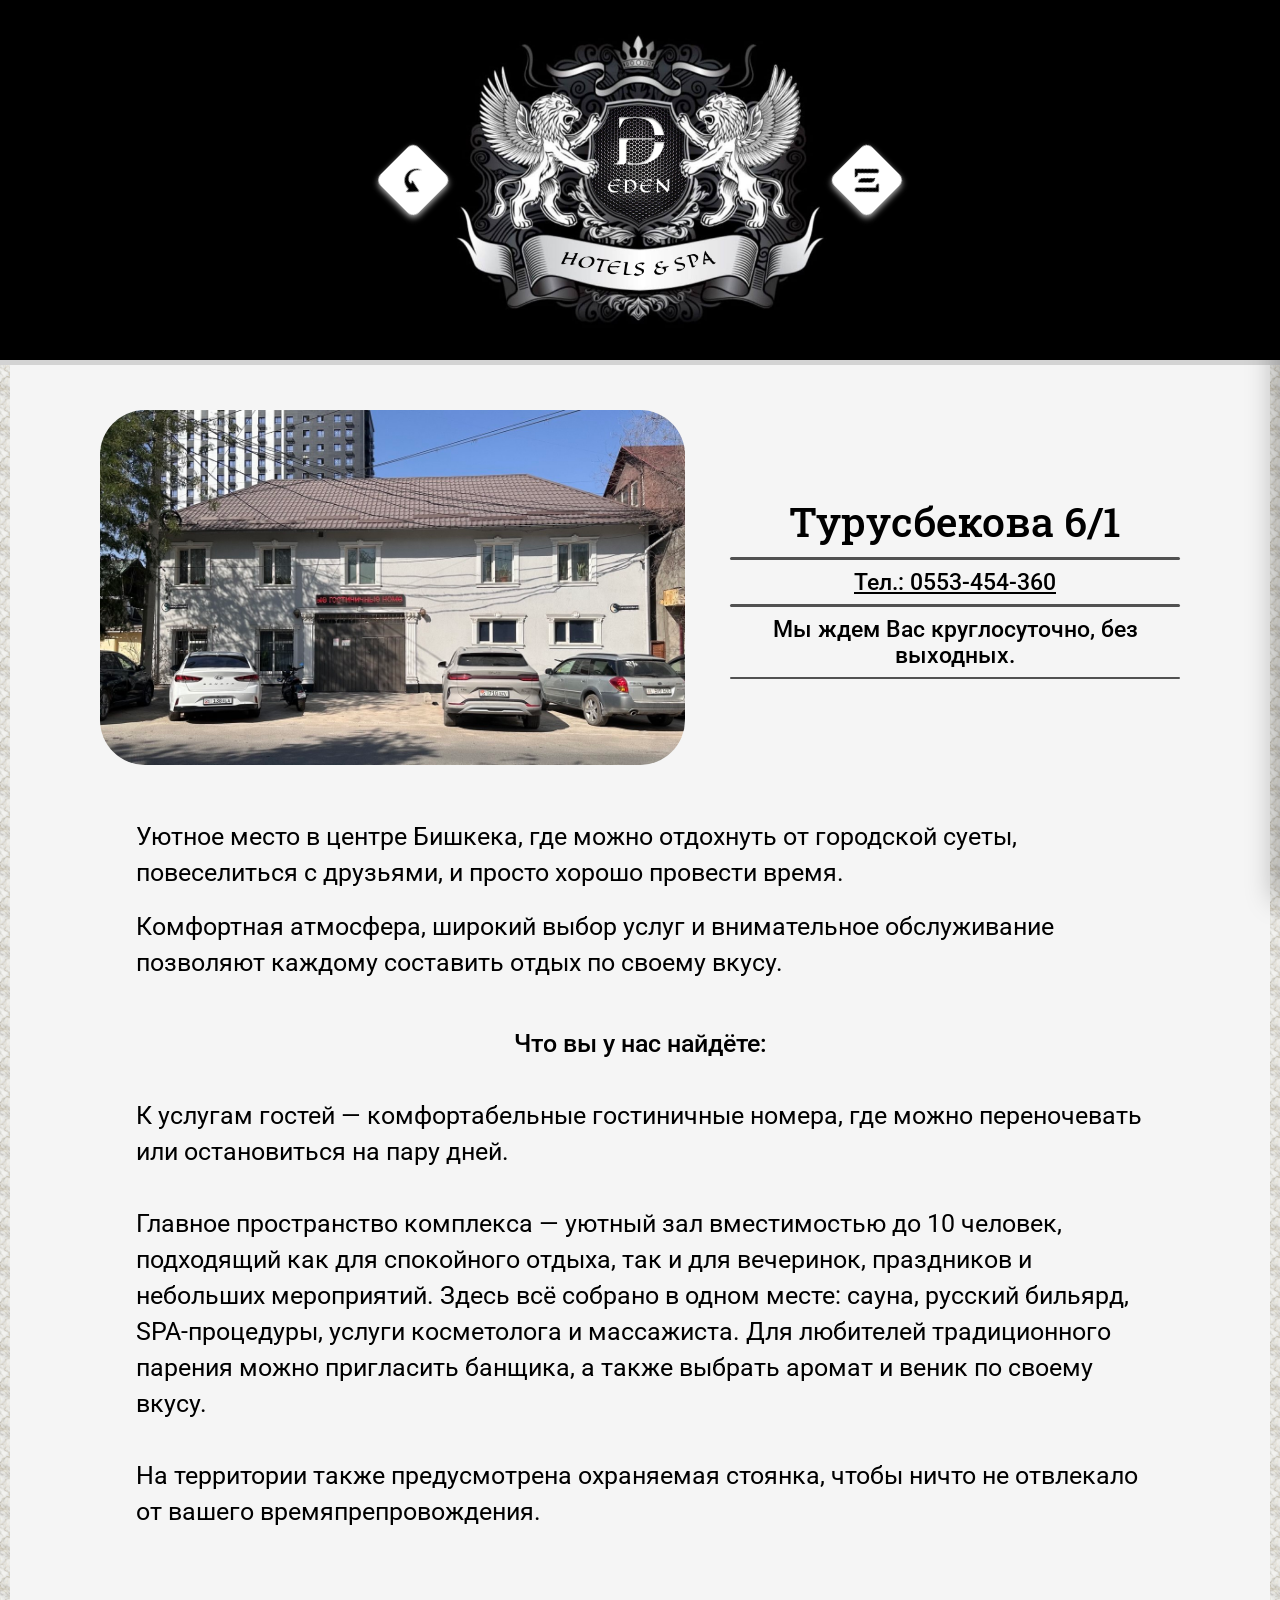
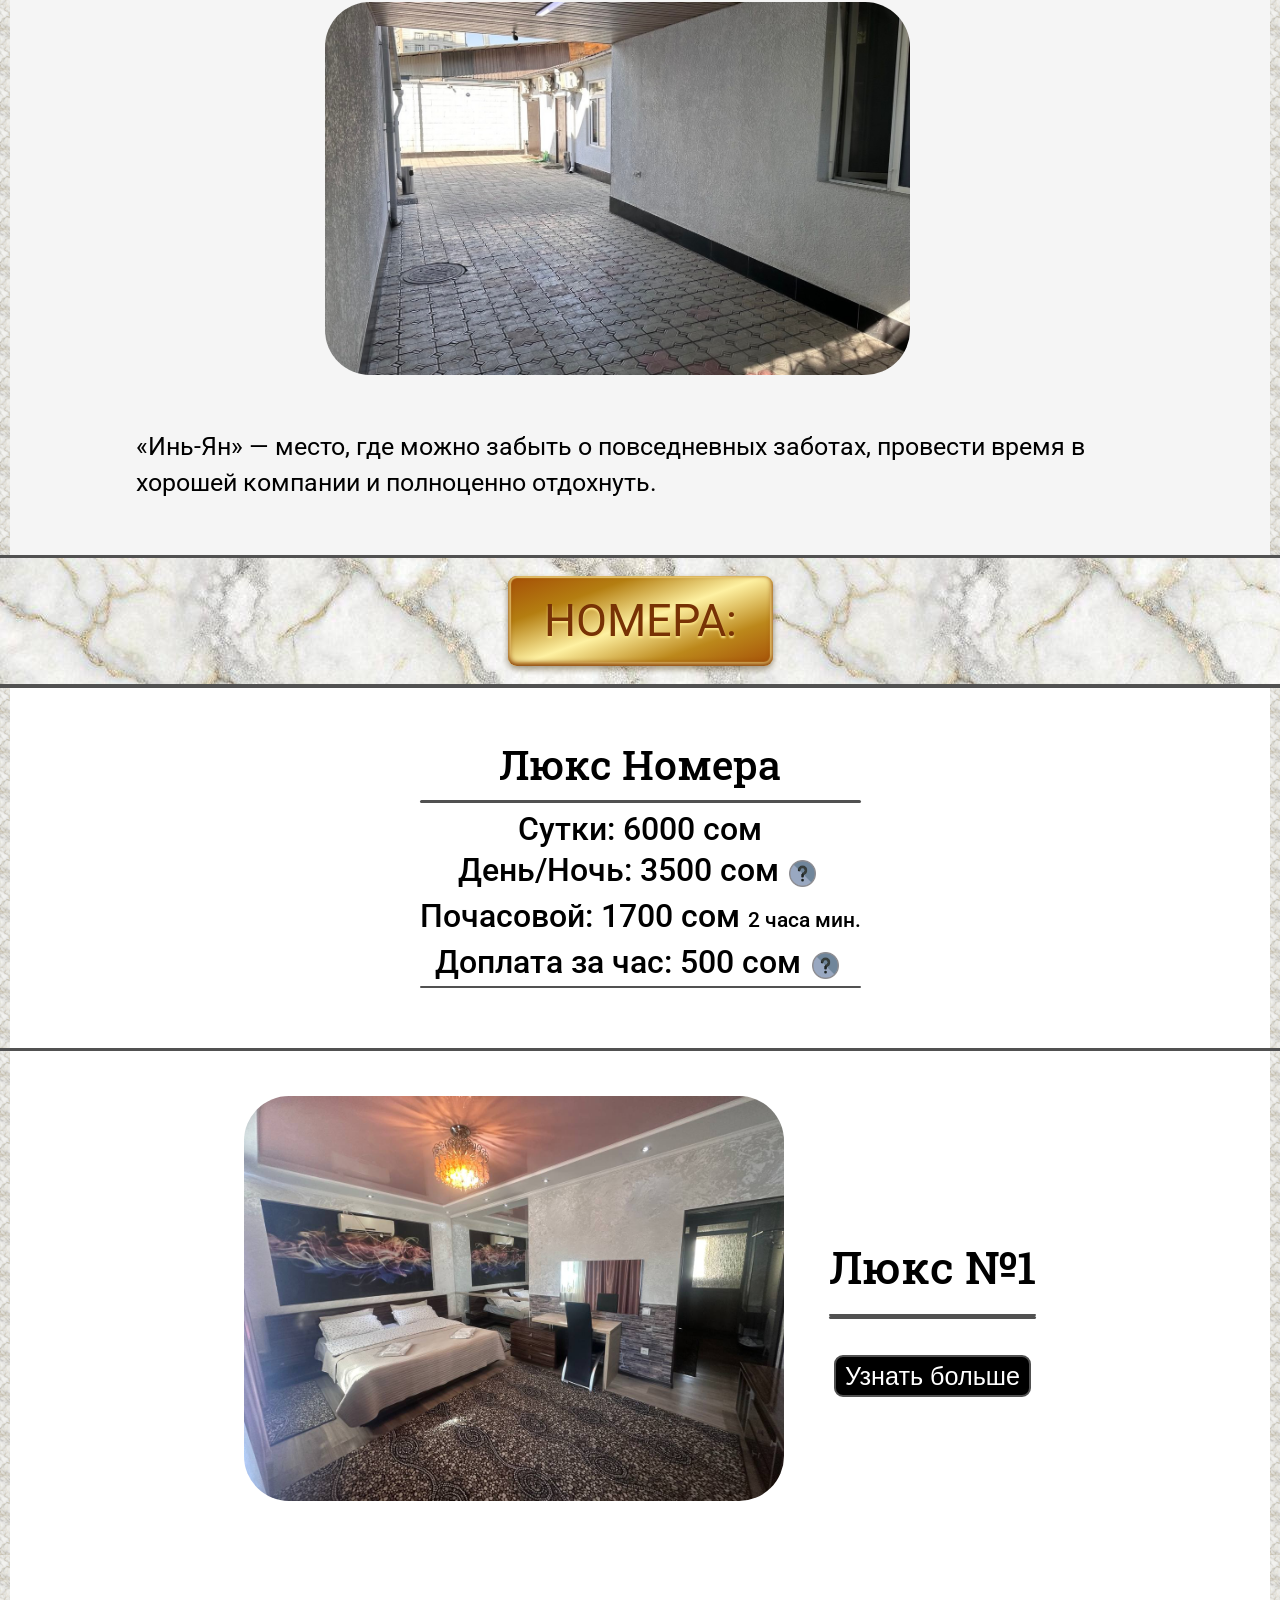
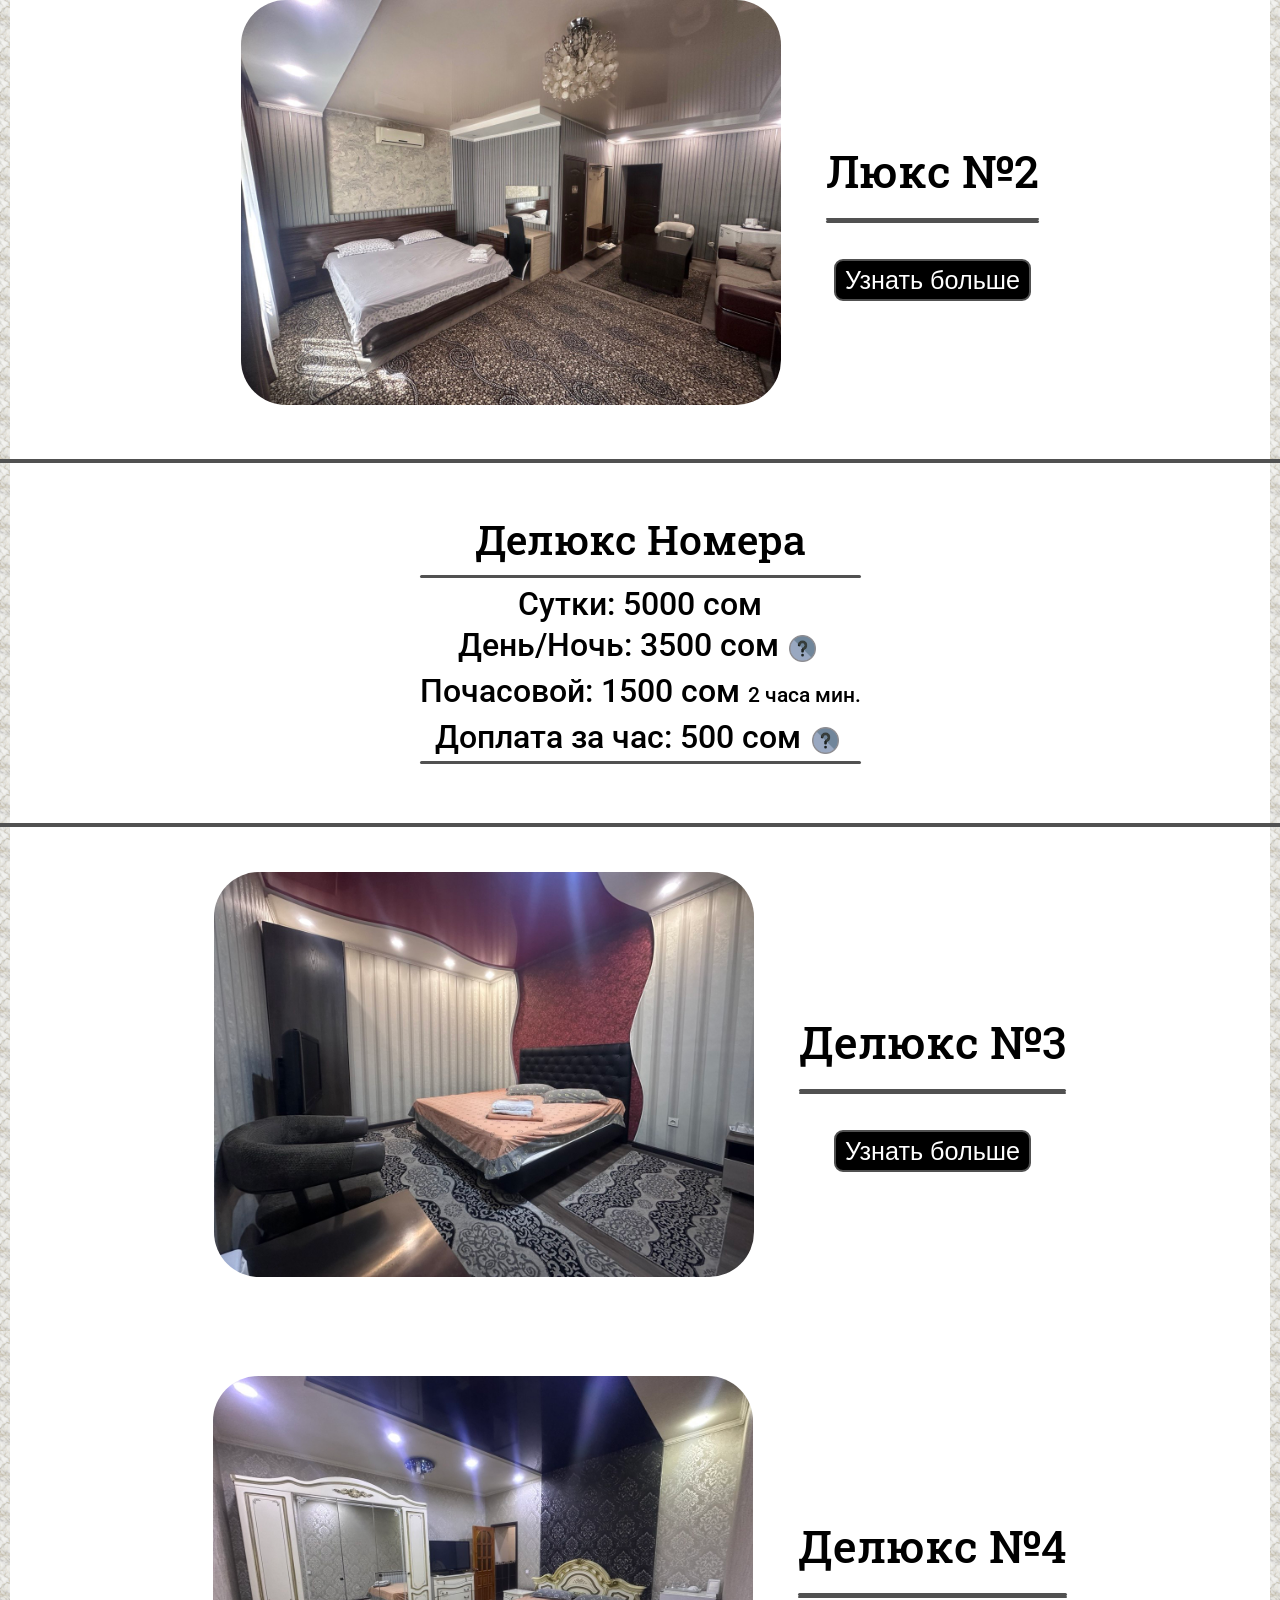
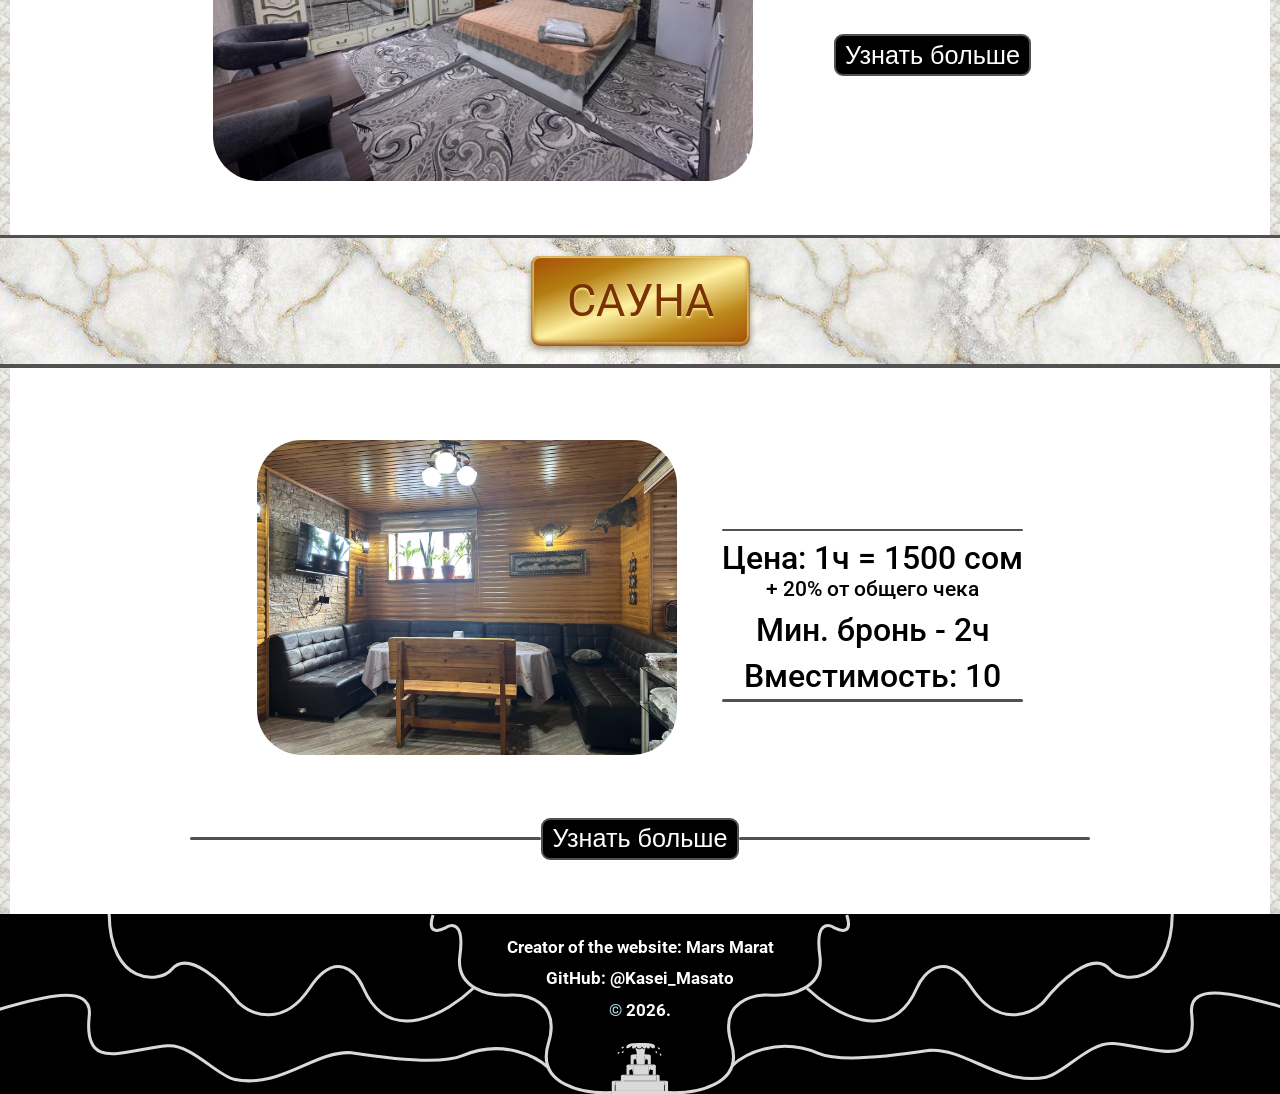
<file: Yin-Yang/index.html>
<!DOCTYPE html>
<html>
<head>
    <meta name="viewport" content="width=device-width, initial-scale=1.0">
    <title>Инь Ян</title>
    <link rel="stylesheet" href="../styles/general.css">
    <link rel="stylesheet" href="../styles/header.css">
    <link rel="stylesheet" href="../styles/main.css">
    <link rel="stylesheet" href="../styles/windows.css">
    <link rel="stylesheet" href="../styles/hooter.css">
    <link rel="stylesheet" href="../styles/menu.css">
    <link rel="preconnect" href="https://fonts.googleapis.com">
    <link rel="preconnect" href="https://fonts.gstatic.com" crossorigin>
    <link href="https://fonts.googleapis.com/css2?family=Roboto+Slab:wght@100..900&display=swap" rel="stylesheet">
    <link rel="preconnect" href="https://fonts.googleapis.com">
    <link rel="preconnect" href="https://fonts.gstatic.com" crossorigin>
    <link href="https://fonts.googleapis.com/css2?family=Roboto:ital,wght@0,100..900;1,100..900&display=swap" rel="stylesheet">
</head>
<body>
    <div class="wrapper">
        <div class="header-container">
            <img class="eden-logo" src="../images/Eden.png">
            <button onclick="location.href='../index.html'" href="../index.html" class="the-button left-button">
                <img class="menu-icon" src="../images/return.png" alt="Menu">
            </button>
            <button class="the-button right-button" id="menuButton">
                <img class="menu-icon" src="../images/menu.png" alt="Menu">
            </button>
        </div>

        <div>
            <div class="white-border"></div>
        </div>

        <div class="container2">
            <div class="side"></div>
            <div class="background1">
                <div class="mi-info">
                    <img class="top-info-image" src="images/photos/top-info-image.jpg">
                    <div class="top-info-text-container">
                        <div class="top-info-title">Турусбекова 6/1</div>
                        <div class="better-indentation">
                            <div class="top-info-border"></div>
                            <a class="top-info-text number" href="tel:+996553454360">Тел.: 0553-454-360</a>
                            <div class="top-info-border"></div>
                            <div class="top-info-text">Мы ждем Ваc круглосуточно, без выходных.</div>
                            <div class="top-info-border"></div>
                        </div>
                    </div>
                </div>


                <p class="lower-info whole-text-center">
                    Уютное место в центре Бишкека, где можно отдохнуть от городской суеты, повеселиться с друзьями, и просто хорошо провести время.
                </p>
                <p class="lower-info margin-bottom whole-text-center">
                    Комфортная атмосфера, широкий выбор услуг и внимательное обслуживание позволяют каждому составить отдых по своему вкусу.
                </p>
                <p class="lower-info margin-bottom">
                    <span class="quality center">Что вы у нас найдёте:</span><br>

                    К услугам гостей — комфортабельные гостиничные номера, где можно переночевать или остановиться на пару дней.<br>
                    <br>
                    Главное пространство комплекса — уютный зал вместимостью до 10 человек, подходящий как для спокойного отдыха, так и для вечеринок, праздников и небольших мероприятий. Здесь всё собрано в одном месте: сауна, русский бильярд, SPA-процедуры, услуги косметолога и массажиста. Для любителей традиционного парения можно пригласить банщика, а также выбрать аромат и веник по своему вкусу.<br>
                    <br>
                    На территории также предусмотрена охраняемая стоянка, чтобы ничто не отвлекало от вашего времяпрепровождения.<br>
                </p>

                <div class="mi-info margin-top">
                <img src="images/photos/parking-lots.jpg" class="top-info-image">
                </div>

                <p class="lower-info whole-text-center">
                    «Инь-Ян» — место, где можно забыть о повседневных заботах, провести время в хорошей компании и полноценно отдохнуть.
                </p>
            </div>
            <div class="side"></div>  
        </div>

        <div class="header-border"></div>

        <div class="container">
            <div class="background2">
                <p class="our-rooms">Номера:</p>
            </div>
        </div>

        <div class="header-border"></div>

        <div class="container2">
            <div class="side"></div>
            <div class="background4">
                <div class="room-container">
                    <div class="room-prices">
                        <div class="top-info-text-container margin-top">
                            <div class="top-info-title">Люкс Номера</div>
                            <div class="top-info-border"></div>
                            <div class="better-indentation">
                                <div class="room-main-info price">Сутки: 6000 сом</div>
                                <div class="question-button-container">
                                    <div class="room-main-info">День/Ночь: 3500 сом</div>
                                    <button onclick="openInfo(1)" class="question-button">
                                        <img src="../images/question button.png" class="question-image">
                                    </button>
                                </div>
                                <div class="room-main-info">Почасовой: 1700 сом <span class="smaller"> 2 часа мин.</span></div>
                                <div class="question-button-container">
                                    <div class="room-main-info">Доплата за час: 500 сом</div>
                                    <button onclick="openInfo(2)" class="question-button">
                                        <img src="../images/question button.png" class="question-image">
                                    </button>
                                </div>
                            </div>
                            <div class="top-info-border"></div>
                        </div>
                    </div>
                </div>    
            </div>
            <div class="side"></div>
        </div>

        <div class="header-border"></div>

        <div class="container2">
            <div class="side"></div>
            <div class="background3">
                <div class="room-container">
                    <div class="room-info">
                        <img class="middle-info-image2" src="images/photos/rooms/lux1-1.jpg">
                        <div class="top-info-text-container">
                            <div class="middle-info-title">Люкс &#8470;1</div>
                            <div class="top-info-border"></div>
                            <div class="top-info-border"></div>
                            <div class="singular-button-container margin-top">
                                <button onclick="openGallery(1)" class="know-more-button">
                                    Узнать больше
                                </button>
                            </div>
                        </div>
                    </div>
                </div>    
            </div>
            <div class="side"></div>
        </div>

        <div class="container2">
            <div class="side"></div>
            <div class="background3">
                <div class="room-container">
                    <div class="room-info">
                        <img class="middle-info-image2" src="images/photos/rooms/lux2-1.jpg">
                        <div class="top-info-text-container">
                            <div class="middle-info-title">Люкс &#8470;2</div>
                            <div class="top-info-border"></div>
                            <div class="top-info-border"></div>
                            <div class="singular-button-container margin-top">
                                <button onclick="openGallery(2)" class="know-more-button">
                                    Узнать больше
                                </button>
                            </div>
                        </div>
                    </div>
                </div>    
            </div>
            <div class="side"></div>
        </div>

        <div class="header-border"></div>

        <div class="container2">
            <div class="side"></div>
            <div class="background4">
                <div class="room-container">
                    <div class="room-prices">
                        <div class="top-info-text-container margin-top">
                            <div class="top-info-title">Делюкс Номера</div>
                            <div class="top-info-border"></div>
                            <div class="better-indentation">
                                <div class="room-main-info price">Сутки: 5000 сом</div>
                                <div class="question-button-container">
                                    <div class="room-main-info">День/Ночь: 3500 сом</div>
                                    <button onclick="openInfo(1)" class="question-button">
                                        <img src="../images/question button.png" class="question-image">
                                    </button>
                                </div>
                                <div class="room-main-info">Почасовой: 1500 сом <span class="smaller"> 2 часа мин.</span></div>
                                <div class="question-button-container">
                                    <div class="room-main-info">Доплата за час: 500 сом</div>
                                    <button onclick="openInfo(2)" class="question-button">
                                        <img src="../images/question button.png" class="question-image">
                                    </button>
                                </div>
                            </div>
                            <div class="top-info-border"></div>
                        </div>
                    </div>
                </div>    
            </div>
            <div class="side"></div>
        </div>

        <div class="header-border"></div>

        <div class="container2">
            <div class="side"></div>
            <div class="background3">
                <div class="room-container">
                    <div class="room-info">
                        <img class="middle-info-image2" src="images/photos/rooms/delux3-1.jpg">
                        <div class="top-info-text-container">
                            <div class="middle-info-title">Делюкс &#8470;3</div>
                            <div class="top-info-border"></div>
                            <div class="top-info-border"></div>
                            <div class="singular-button-container margin-top">
                                <button onclick="openGallery(3)" class="know-more-button">
                                    Узнать больше
                                </button>
                            </div>
                        </div>
                    </div>
                </div>    
            </div>
            <div class="side"></div>
        </div>

        <div class="container2">
            <div class="side"></div>
            <div class="background3">
                <div class="room-container">
                    <div class="room-info">
                        <img class="middle-info-image2" src="images/photos/rooms/delux4-1.jpg">
                        <div class="top-info-text-container">
                            <div class="middle-info-title">Делюкс &#8470;4</div>
                            <div class="top-info-border"></div>
                            <div class="top-info-border"></div>
                            <div class="singular-button-container margin-top">
                                <button onclick="openGallery(4)" class="know-more-button">
                                    Узнать больше
                                </button>
                            </div>
                        </div>
                    </div>
                </div>    
            </div>
            <div class="side"></div>
        </div>

        <div class="header-border"></div>

        <div class="container">
            <div class="background2">
                <p class="our-rooms">Сауна</p>
            </div>
        </div>

        <div class="header-border"></div>

        <div class="container2">
            <div class="side"></div>
            <div class="background3">
                <div class="room-container">
                    <div class="room-info">
                        <img class="middle-info-image margin-bottom" src="images/photos/rooms/sauna1.jpg">
                        <div class="top-info-text-container">
                            <div class="top-info-border"></div>
                            <div class="better-indentation">
                                <div class="room-main-info price">Цена: 1ч = 1500 сом<br><span class="smaller">+ 20% от общего чека</span></div>
                                <div class="room-main-info">Мин. бронь - 2ч</div>
                                <div class="room-main-info">Вместимость: 10</div>
                            </div>
                            <div class="top-info-border"></div>
                        </div>
                    </div>

                    <div class="button-container">
                        <div class="top-info-border"></div>
                        <button onclick="openGallery(5)" class="know-more-button">
                            Узнать больше
                        </button>
                        <div class="top-info-border"></div>
                    </div>
                </div>    
            </div>
            <div class="side"></div>
        </div>

        <div id="overlay" class="overlay hidden"></div>
        <div id="overlay2" class="overlay hidden"></div>

        <div id="gallery" class="gallery-window hidden">
            <h2 id="galleryTitle" class="gallery-title"></h2>
            <h3 id="infoText" class="gallery-info hidden"></h3>
            <div class="x" id="x">&times;</div>

            <div id="actualTrack" class="slideshow-container hidden">
                <div id="track" class="slides-track"></div>

                <div class="prev" onclick="changeSlide(-1)">❮</div>
                <div class="next" onclick="changeSlide(1)">❯</div>
            </div>
        </div>

        <hooter class="hooter">
            <img class="fountain" src="../images/fountain2.svg">
            <div class="hooter-note">Creator of the website: Mars Marat<br>GitHub: @Kasei_Masato<br> <span class="indicator">©</span> 2026. </div>
        </hooter>
    </div>

    <nav class="sideMenu" id="sideMenu">
        <button class="closeButton" id="closeButton">&times;</button>

        <ul>
            <li><a class="clickable" href="../index.html">Главная Страница</a></li>
            <li><a class="unclickable">Отели:</a></li>
            <li><a class="highlight">-Турусбекова 6/1</a></li>
            <li><a class="clickable" href="../bathhouse-yard/index.html">-Медерова 189</a></li>
            <li><a class="clickable">Партнерам</a></li>
            <li><a class="clickable">Вакансии</a></li>
            <li><a class="clickable">Контакты</a></li>
        </ul>
    </nav>


    <script src="../js/menu.js"></script>
    <script src="js/script.js"></script>

</body>
</html>
</file>
<file: styles/general.css>
html, body, .wrapper {
    margin: 0;
    font-family: Roboto, Arial;
    overflow-x: hidden;
}

p {
    margin: 0;
}
</file>
<file: styles/header.css>
.header-container {
    display: flex;
    position: relative;
    flex-direction: row;
    justify-content: center;
    align-items: center;
    width: 100%;
    user-select: none;
    background-color: black;
    height: 40vh;
    z-index: 11;
}

.leather {
    height: 20vh;
    width: 100%;
    object-fit: cover;
    right: 0;
}

.eden-logo {
    height: 35vh;
    user-select: none;
    -webkit-user-drag: none;
}

.bathhouse-yard-logo {
    height: 20vh;
    user-select: none;
    -webkit-user-drag: none;
    position: absolute;
}

.white-circle {
    background-color: white;
    height: 26vh;
    width: 38vh;
    border-radius: 16vh;
    position: absolute;
    border: solid 0.5vh  rgb(81, 81, 81);
}

.white-border {
    background-color: lightgray;
    height: 0.5vh;
    width: 100%;
}

.header-border {
    background-color: rgb(81, 81, 81);
    height: 0.4vh;
    width: 100%;
}

.header-between-borders {
    background-color: rgb(225, 193, 153);
    height: 2vh;
    width: 100%;
    height: 5vh;
    border-radius: 5px;
}

.the-button-container {
    position: absolute;
    width: 100%;
    height: 100%;
    display: flex;
    row-gap: 50vh;
    height: 4vh;
    justify-content: space-around;
    align-items: center;
}

    .the-button {
        padding: 15px 15px;
        background: white;
        position: absolute;
        cursor: pointer;
        border-radius: 8px;
        filter: drop-shadow(2px 2px 3px rgba(255, 255, 255, 0.708));
        user-select: none;
        width: 6vh;
        height: 6vh;
        border: none;
    }

    .the-button:active {
        filter: none;
    }

    .menu-icon {
        height: 2.5vh;
        position: absolute;
        right: 50%;
        top: 50%;
        transform:translate(+50%, -50%) rotate(-45deg);
        z-index: 3;
        -webkit-user-drag: none;
    }

.right-button {
    transform: translate(+420%, 0) rotate(45deg);
}

.left-button {
    transform: translate(-420%, 0) rotate(45deg);
}    

@media (max-width: 600px) {
    .eden-logo {
        height: 28vh;
    }

    .header-container {
        height: 30vh;
    }

    .bathhouse-yard-logo {
    height: 15vh;
    }

    .white-circle {
    height: 18vh;
    width: 32vh;
    border-radius: 16vh;
    border: solid 0.5vh  rgb(81, 81, 81);
    }

    .right-button {
        transform: translate(+360%, 0) rotate(45deg);
    }

    .left-button {
        transform: translate(-360%, 0) rotate(45deg);
    }    
}
</file>
<file: styles/main.css>
.container {
    display: flex;
    justify-content: center;
    align-items: center;
}

.background1 {
    padding: 5vh 10vh;
    max-width: 120vh;
    background-color: whitesmoke;
    display: flex;
    flex-direction: column;
    align-items: center;
    border-left: none;
    border-right: none;
}

.mi-info {
    display: grid;
    grid-template-columns: 65vh 1fr;
    align-items: center;
    justify-content: center;
    gap: 5vh;
    margin-bottom: 5vh;
}

.top-info-image {
    width: 100%;
    border-radius: 5vh;
}

.middle-info-image {
    height: 35vh;
    border-radius: 5vh;
}

.middle-info-image2 {
    height: 45vh;
    border-radius: 5vh;
}

.middle-info-title {
    text-align: center;
    font-weight: 500;
    font-size: 5vh;
    padding-bottom: 2vh;
    min-width: 10vh;
    font-family: "Roboto Slab", serif;
    margin-top: 4vh;
}

.top-info-text-container {
    display: flex;
    flex-direction: column;
    align-items: center;
}

.top-info-title {
    text-align: center;
    font-weight: 500;
    font-size: 4.5vh;
    padding-bottom: 1vh;
    min-width: 10vh;
    font-family: "Roboto Slab", serif;
}

.top-info-border {
    background-color: rgb(81, 81, 81);
    height: 0.3vh;
    width: 100%;
    border-radius: 1vh;
}

.top-info-text {
    font-size: 2.5vh;
    padding: 1vh 0;
    font-weight: 500;
    text-align: center;
}

.better-indentation {
    display: flex;
    flex-direction: column;
    justify-content: space-between;
    align-items: center;
    height: 100%;
}

.lower-info {
    font-size: 2.8vh;
    line-height: 4vh;
    margin: 1vh 4vh;
}

.margin-bottom {
    margin-bottom: 4vh;
}

.margin-top {
    margin-top: 4vh;
}

.quality {
    font-weight: 500;
    margin-bottom: 2vh;
    display: inline-block;
}

.center {
    text-align: center;
    display: block;
    margin-bottom: 0;
}

.whole-text-center {
    max-width: 120vh;
}


.background2 {
    padding: 2vh 10vh;
    background-color: whitesmoke;
    display: flex;
    flex-direction: column;
    align-items: center;
    border-left: none;
    border-right: none;
    width: 100%;
    background-image: url("../images/marble.jpg");
    background-repeat: repeat-x;
    background-size: auto;
}

.our-rooms {
    outline: none;
    font-family: inherit;
    font-size: 5vh;
    border: none;
    border-radius: 1vh;
    height: wrap;
    line-height: 10vh;
    color: rgb(120, 50, 5);
    text-shadow: 0 2px 2px rgba(250, 227, 133, 1);
    text-transform: uppercase;
    padding: 0 4vh;
    box-shadow: 0 3px 6px rgba(0, 0, 0, 0.16), 0 3px 6px rgba(110, 80, 20, 0.4),
    inset 0 -2px 5px 1px rgba(139, 66, 8, 1),
    inset 0 -1px 1px 3px rgba(250, 227, 133, 1);
    user-select: none;
    background-image: linear-gradient(
    160deg,
    #a54e07,
    #b47e11,
    #fef1a2,
    #bc881b,
    #a54e07
  );
}

.room-conrainer {
    display: flex;
}

.room-main-info {
    font-size: 3.5vh;
    padding: 0.5vh 0;
    font-weight: 500;
    text-align: center;
}

.price {
    line-height: 3vh;
    margin-top: 1vh;
}

.smaller {
    font-size: 2.3vh;
}

.button-container {
    display: grid;
    width: 100%;
    grid-template-columns: 1fr auto 1fr;
    align-items: center;
}

.singular-button-container {
    display: flex;
    width: 100%;
    align-items: center;
    justify-content: center;
}

.side-border {
    background-color: rgb(81, 81, 81);
    height: 0.3vh;
    width: 100%;
    border-radius: 1vh;
}

.know-more-button {
    border: solid 0.3vh rgb(81, 81, 81);
    background-color: black;
    color: white;
    padding: 0.5vh 1vh;
    font-size: 2.8vh;
    font-weight: 500;
    border-radius: 1vh;
    cursor: pointer;
    user-select: none;
}

.know-more-button:hover {
    opacity: 0.9;
}

.know-more-button:active {
    opacity: 0.7;
}

.container2 {
    display: grid;
    justify-content: center;
    align-items: center;
    width: 100%;
    grid-template-columns: 1fr auto 1fr;
}

.background3 {
    padding: 6vh 20vh;
    max-width: 200vh;
    background-color: white;
    display: flex;
    flex-direction: column;
    align-items: center;
    border-left: none;
    border-right: none;
    z-index: 1;
}

.big-room-info {
    width: 100vh;
    display: flex;
    justify-content: center;
    align-items: center;
    column-gap: 5vh;
    margin-bottom: 5vh;
    height: 35vh;
    margin-top: 4vh;
}

.room-info {
    width: 100vh;
    display: flex;
    justify-content: center;
    align-items: center;
    column-gap: 5vh;
    margin-bottom: 5vh;
    height: 35vh;
    margin-top: 4vh;
}

.side {
    min-height: 100%;
    background-image: url("../images/marble.jpg");
    background-repeat: repeat-y;
    background-size: max(0px, calc((100vw - 1200px) / 2)) auto;
}

.number {
    color: black;
}

.background4 {
    padding: 0 20vh;
    max-width: 200vh;
    background-color: white;
    display: flex;
    flex-direction: column;
    align-items: center;
    border-left: none;
    border-right: none;
    z-index: 1;
}

.room-prices {
    width: 100vh;
    display: flex;
    justify-content: center;
    align-items: center;
    column-gap: 5vh;
    margin-bottom: 5vh;
    height: 35vh;
}

.question-button-container {
    display: flex;
    align-items: center;
}

.question-button {
    margin-left: 0.5vh;
    margin-top: 1vh;
    border: none;
    background: none;
    user-select: none;
    cursor: pointer;
}

.question-image {
    height: 3vh;
}

@media (max-width: 1500px) {
    .side {
        display: no;
    }
}

@media (max-width: 1000px) {

    .mi-info {
        grid-template-columns: 65vh;
        gap: 2vh;
    }

    .big-room-info {
        flex-direction: row;
        padding: 0;
    }

    .room-info {
        flex-direction: row;
        padding: 0;
    }

    .top-info-title {
        margin-top: 1vh;
    }

    .top-info-image {
        height: 40vh;
    }

    .middle-info-image2 {
        height: 35vh;
    }

    .our-rooms {
        font-size: 4vh;
    }

    .question-image {
        height: 2.5vh;
    }
}

@media (max-width: 900px) {   
    .big-room-info {
        flex-direction: column;
        padding: 12vh 0;
    }

    .room-info {
        flex-direction: column;
        padding: 8vh 0;
    }
}

@media (max-width: 700px) {
    .our-rooms {
        font-size: 3.8vh;
    }
}

@media (max-width: 600px) {

    .big-room-info {
        margin-top: 0vh;
    }

    .room-info {
        padding: 6vh 0;
    }

    .room-main-info {
        font-size: 3vh;
        padding: 0.5vh 0;
    }

    .mi-info {
        grid-template-columns: 50vh;
        gap: 2vh;
    }

    .top-info-image {
        height: 30vh;
        border-radius: 2vh;
    }

    .middle-info-image {
        height: 35vh;
        border-radius: 5vh;
    }

    .lower-info {
        font-size: 2.3vh;
        line-height: 4vh;
        margin: 1vh 1vh;
    }

    .our-rooms {
        font-size: 3.2vh;
    }

    .question-button {
        margin-top: 0.7vh;
    }
}
</file>
<file: styles/main-page.css>
.our-saunas-container {
    display: flex;
    justify-content: center;
    align-items: center;
    flex-direction: column;
    margin-bottom: 4vh;
    margin-top: 2vh;
    user-select: none;
}

.divider {
    height: 20vh;
    -webkit-user-drag: none;
}

.objects-container {
    display: grid;
    grid-template-columns: 70vh 70vh;
    gap: 15vh;
    width: 100%;
    height: wrap;
    align-items: start;
    justify-content: center;
    padding-bottom: 10vh;
}

.object {
    height: wrap;
}

.info-container {
    color: white;
    font-family: "Reggae One", Arial;
    font-size: 3.5vh;
    width: wrap;
    text-align: center;
    display: flex;
    flex-direction: column;
    justify-content: center;
    align-items: center;
    margin-bottom: 3vh;
}

.beautiful-picture {
    width: 100%;
}

.address {
    font-size: 4.5vh;
    font-family: "Roboto Slab", serif;
    margin-bottom: 0.7vh;
}

.divider-main-page {
    width: 100%;
    margin-bottom: 1vh;
}

.pusher {
    margin-bottom: 1.5vh;
}

.button-container {
    position: absolute;
    display: flex;
    align-items: start;
    justify-content: center;
    bottom: 0;
    transform: translateY(110%);
}

.decorative-line {
    flex: 1;
    height: 3vh;
    background-color: black;
}

.icon-box {
    display: flex;
    flex-direction: row;
    align-items: center;
    gap: 1vh;
    margin-top: 2vh;
}

.pin-icon {
    height: 3.4vh;
}

.quantity {
    color: grey;
    font-size: 2.5vh;
    margin-bottom: 2vh;
    font-family: Roboto, Arial;
}

.object-info {
    margin: 0;
    font-family: Roboto, Arial;
    font-size: 2.5vh;
    font-weight: 300;
    margin-bottom: 2vh;
}

.distance {
    margin-bottom: 1vh;
}

.distance2 {
    margin-bottom: 3.5vh;
}

.divider-container {
    width: 100%;
    display: flex;
    justify-content: end;
}

.curiosity-button {
    font-family: "Roboto Slab", serif;
    font-size: 2vh;
    padding: 1vh;
    border: solid black 0.25vh;
    border-radius: 0.6vh;
    user-select: none;
    color: black;
    text-decoration: none;
}

@media (max-width: 1500px) {
    .objects-container{
        grid-template-columns: 50vh 50vh;
        padding-bottom: 7vh;
        gap: 8vh;
    }

    .divider {
        height: 15vh;
    }
}

@media (max-width: 1200px) {
    .objects-container{
        grid-template-columns: 45vh 45vh;
        padding-bottom: 7vh;
    }
}

@media (max-width: 1000px) {
    .objects-container{
        grid-template-columns: 40vh 40vh;
    }

    .address {
        font-size: 4vh;
    }

    .pin-icon {
        height: 3vh;
    }

    .object-info {
        font-size: 2.2vh
    }

    .divider {
        height: 15vh;
    }
}

@media (max-width: 900px) {
    .objects-container{
        grid-template-columns: 35vh 35vh;
        gap: 6vh;
    }

    .address {
        font-size: 3.5vh;
    }
}

@media (max-width: 800px) {
    .objects-container{
        grid-template-columns: 60vh;
        gap: 10vh;
    }

    .object-info {
        font-size: 2.4vh;
    }
}

@media (max-width: 700px) {
    .objects-container{
        grid-template-columns: 50vh;
        gap: 10vh;
    }

    .object-info {
        font-size: 2.3vh;
    }
}

@media (max-width: 600px) {
    .objects-container{
        grid-template-columns: 45vh;
        gap: 10vh;
    }

    .address {
        font-size: 4vh;
    }

    .pin-icon {
        height: 3vh;
    }

    .object-info {
        font-size: 2.3vh;
    }

    .divider {
        height: 14vh;
    }
}
</file>
<file: styles/hooter.css>
.hooter {
    display: flex;
    position: relative;
    justify-content: center;
    align-items: start;
    width: 100%;
    height: 20vh;
    background-color: black;
}

.hooter-for-additional-pages {
    position: absolute;
    display: flex;
    justify-content: center;
    align-items: start;
    width: 100%;
    height: 20vh;
    background-color: black;
    bottom: 0;
    transform: translateY(100%);
}

.hooter-note {
    color: white;
    text-align: center;
    margin-top: 2vh;
    font-size: 1.9vh;
    line-height: 3.5vh;
    font-weight: bold;
}

.fountain {
    height: 20vh;
    position: absolute;
    bottom: 0;
}

.indicator {
    color: white;
}

@media (max-width: 1500px) {
    .indicator {
        color: lightblue;
    }
}

@media (max-width: 1000px) {
    .indicator {
        color: lightcoral;
    }
}

@media (max-width: 900px) {
    .indicator {
        color: lightgoldenrodyellow;
    }
}

@media (max-width: 800px) {
    .indicator {
        color: lightslategray;
    }
}

@media (max-width: 700px) {
    .indicator {
        color: lightseagreen;
    }
}

@media (max-width: 600px) {
    .indicator {
        color: lightgreen;
    }
}

@media (max-width: 500px) {
    .indicator {
        color: lightpink;
    }
}
</file>
<file: styles/menu.css>
.overlay {
    position:fixed;
    inset:0;
    background:rgba(0, 0, 0, 0.75);
    opacity:1;
    transition:.35s;
    z-index:20;
}

.overlay.hidden {
    display: none;
}

.sideMenu {
    position:fixed;
    top: 0;
    right: 0;
    width: 30%;
    max-width:700px;
    height: 100%;
    background:white;
    box-shadow:-8px 0 25px rgba(0,0,0,.25);

    transform:translateX(100%);
    transition:transform .35s ease;

    z-index:999;
}

.overlay.show {
    opacity:1;
    visibility:visible;
}

.sideMenu.open {
    transform:translateX(0);
}

.closeButton {
    position: absolute;
    top: 15px;
    right: 18px;

    background: none;
    border: none;

    font-size: 32px;
    cursor: pointer;
    line-height: 1;
}

.sideMenu ul {
    list-style: none;
    margin-top: 70px;
}

.sideMenu li {
    margin: 40px 0;
}

.highlight {
    color: orange;
    cursor: default;
    text-decoration: none;
    font-size: 3.5vh;
    user-select: none;
}

.unclickable {
    color: grey;
    cursor: default;
    text-decoration: none;
    font-size: 3.5vh;
    user-select: none;
}

.clickable {
    color: black;
    cursor: pointer;
    text-decoration: none;
    font-size: 3.5vh;
    user-select: none;
}

.moving-menu {
    position: fixed;
    height: 10vh;
    right: 0;
    top: 5vh;
    z-index: 2;
    cursor: pointer;
    transform: translateX(5%);
}

@media (max-width: 1500px) {

    .sideMenu{
        width: 40%;
    }

    .highlight {
        font-size: 3.2vh;
    }

    .unclickable {
        font-size: 3.2vh;
    }

    .clickable {
        font-size: 3.2vh;
    }

    .moving-menu {
        height: 8vh;
    }
}

@media (max-width: 1000px) {

    .sideMenu{
        width: 50%;
    }

    .highlight {
        font-size: 3vh;
    }

    .unclickable {
        font-size: 3vh;
    }

    .clickable {
        font-size: 3vh;
    }

    .moving-menu {
        height: 7.3vh;
    }
}

@media (max-width: 600px) {

    .sideMenu{
        width: 60%;
    }

    .highlight {
        font-size: 2.7vh;
    }

    .unclickable {
        font-size: 2.7vh;
    }

    .clickable {
        font-size: 2.7vh;
    }

    .moving-menu {
        height: 6.5vh;
    }
}
</file>
<file: styles/languages.css>
.language-buttons {
    padding: 1vh 0;
    display: flex;
    flex-direction: row;
    align-items: end;
    justify-content: center;
    gap: 4vh;
    width: 100%;
    background-image: url("../images/wood-pattern.jpg");
    background-repeat: repeat-x;
    background-size: 10%;
}

.language-buttons button {
    height: 6vh;
    width: 18vh;
    overflow: hidden;
    cursor: pointer;
    background: none;
    border: none;
    padding: none;
    filter: grayscale(90%);
    transition: filter 0.3s;
}

.language-buttons img {
    width: 100%;
    height: 100%;
    object-fit: cover;
    object-position: center;
    user-select: none;
    -webkit-user-drag: none;
}

button.active  {
    filter: grayscale(0%);
}

.black-border {
    background-color: rgb(63, 63, 63);
    height: 0.5vh;
    width: 100%;
}

@media (max-width: 1500px) {
    .language-buttons {
        gap: 4vh;
        background-size: 15%;
    }
}

@media (max-width: 1000px) {
    .language-buttons {
        gap: 4vh;
        background-size: 15%;
    }

    .language-buttons button {
        height: 6vh;
        width: 16vh;
    }
}

@media (max-width: 900px) {
    .language-buttons {
        gap: 4vh;
        background-size: 15%;
    }

    .language-buttons button {
        height: 5vh;
        width: 14vh;
    }
}

@media (max-width: 800px) {
}

@media (max-width: 700px) {
    .language-buttons {
        gap: 3vh;
        background-size: 20%;
    }

    .language-buttons button {
        height: 5vh;
        width: 12vh;
    }
}

@media (max-width: 600px) {
    .language-buttons {
        gap: 3vh;
        background-size: 25%;
    }

    .language-buttons button {
        height: 5vh;
        width: 10vh;
    }
}

@media (max-width: 500px) {
    .language-buttons {
        gap: 2vh;
        background-size: 30%;
    }

    .language-buttons button {
        height: 4vh;
        width: 10vh;
    }
}
</file>
<file: styles/windows.css>
.hidden {
    display:none;
}

.gallery-window{
    position:fixed;
    top:50%;
    left:50%;
    transform:translate(-50%,-50%);
    width:min(900px,90vw);
    background-color: rgb(241, 230, 212);
    border-radius: 2vh;
    padding: 3vh;
    z-index: 20;
    border: 0.3vh solid rgb(81, 81, 81);
}

.gallery-title{
    margin-top: 0;
    text-align: center;
    font-weight: bold;
    font-size: 3vh;
}

.gallery-info {
    text-align: center;
    font-weight: 500;
    font-size: 3vh;
}

.slideshow-container{
    position:relative;
    overflow:hidden;
}

.slides-track{
    display:flex;
    transition:transform .5s ease;
}

.slide{
    min-width:100%;
}

.slide img{
    width:100%;
    display:block;
    border-radius: 8vh;
}

.prev,.next{
    position:absolute;
    top:50%;
    transform:translateY(-50%);
    color:white;
    font-size:28px;
    font-weight:bold;
    padding:12px;
    cursor:pointer;
    user-select:none;
    background:rgba(0,0,0,.55);
}

.prev{left:0;}
.next{right:0;}

.x {
    position: absolute;
    top: 1vh;
    right: 2.5vh;
    font-size: 5vh;
    user-select: none;
    cursor: pointer;
}
</file>
